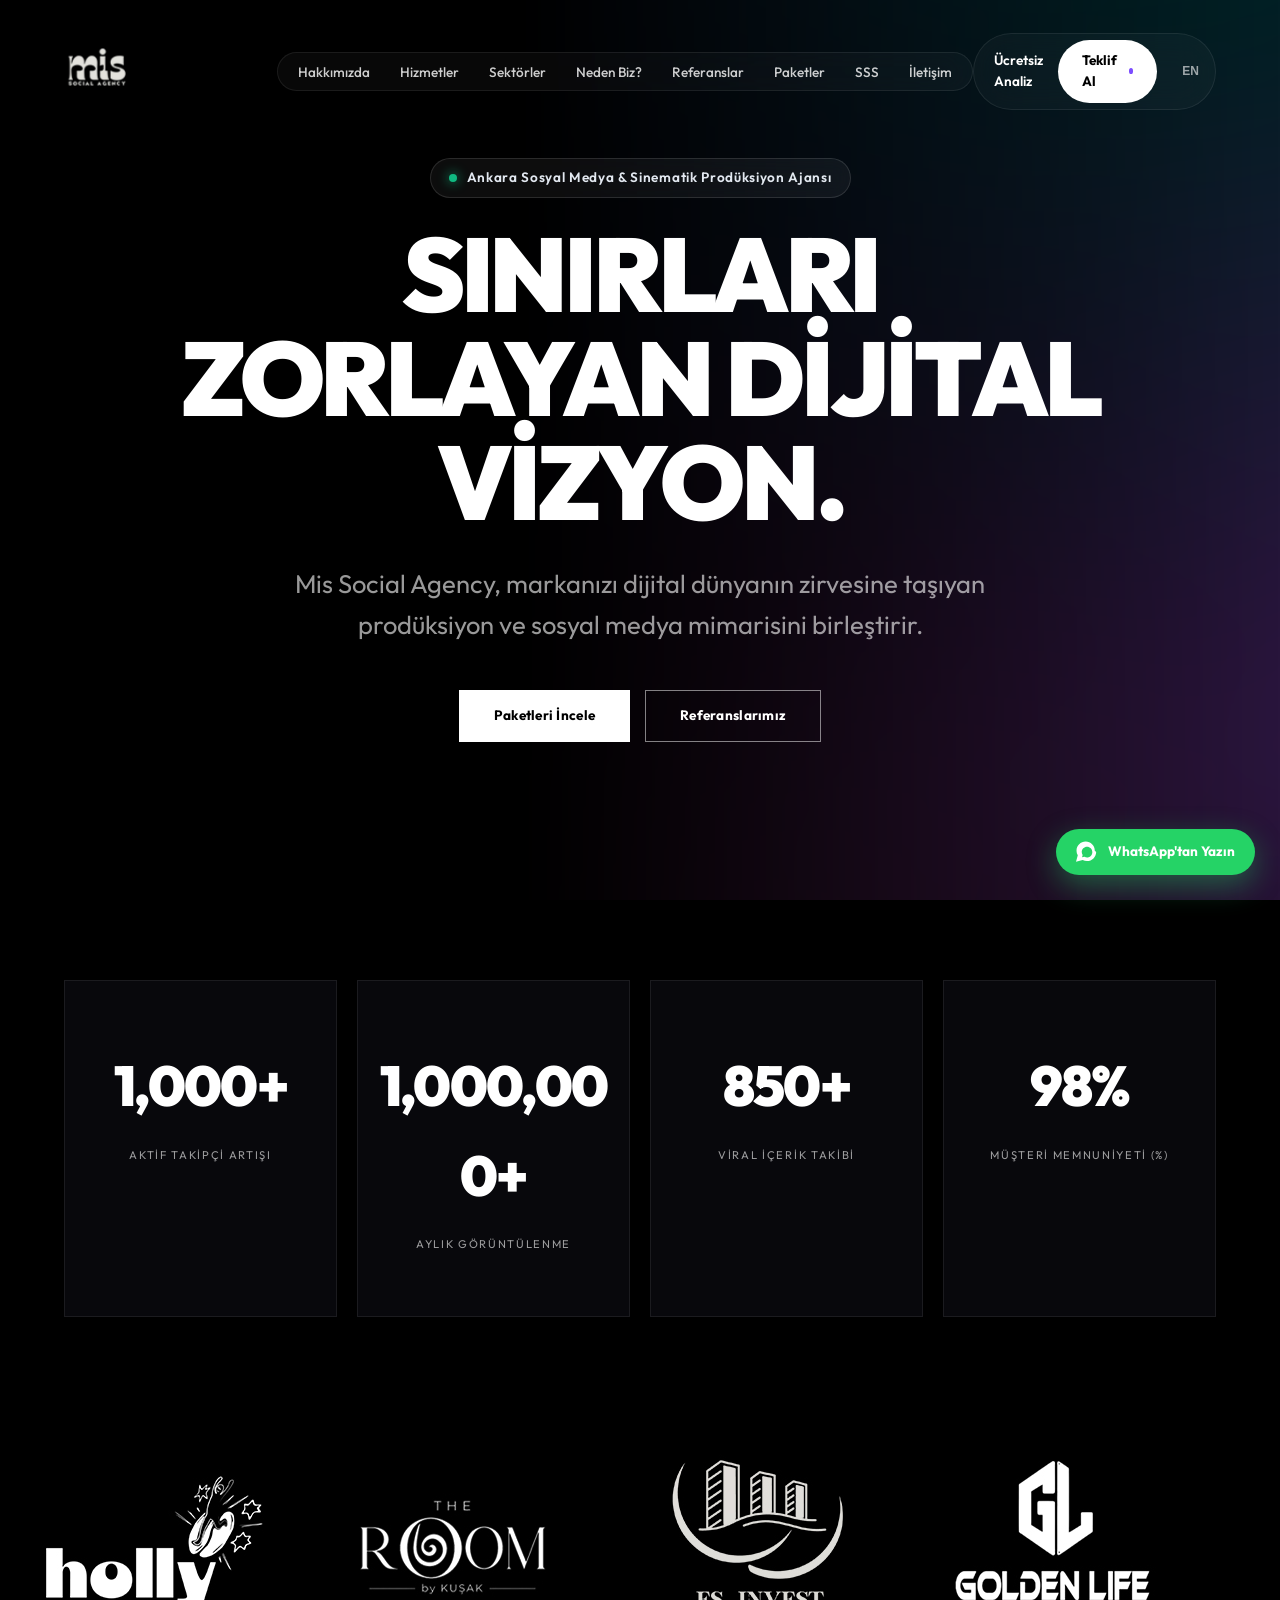
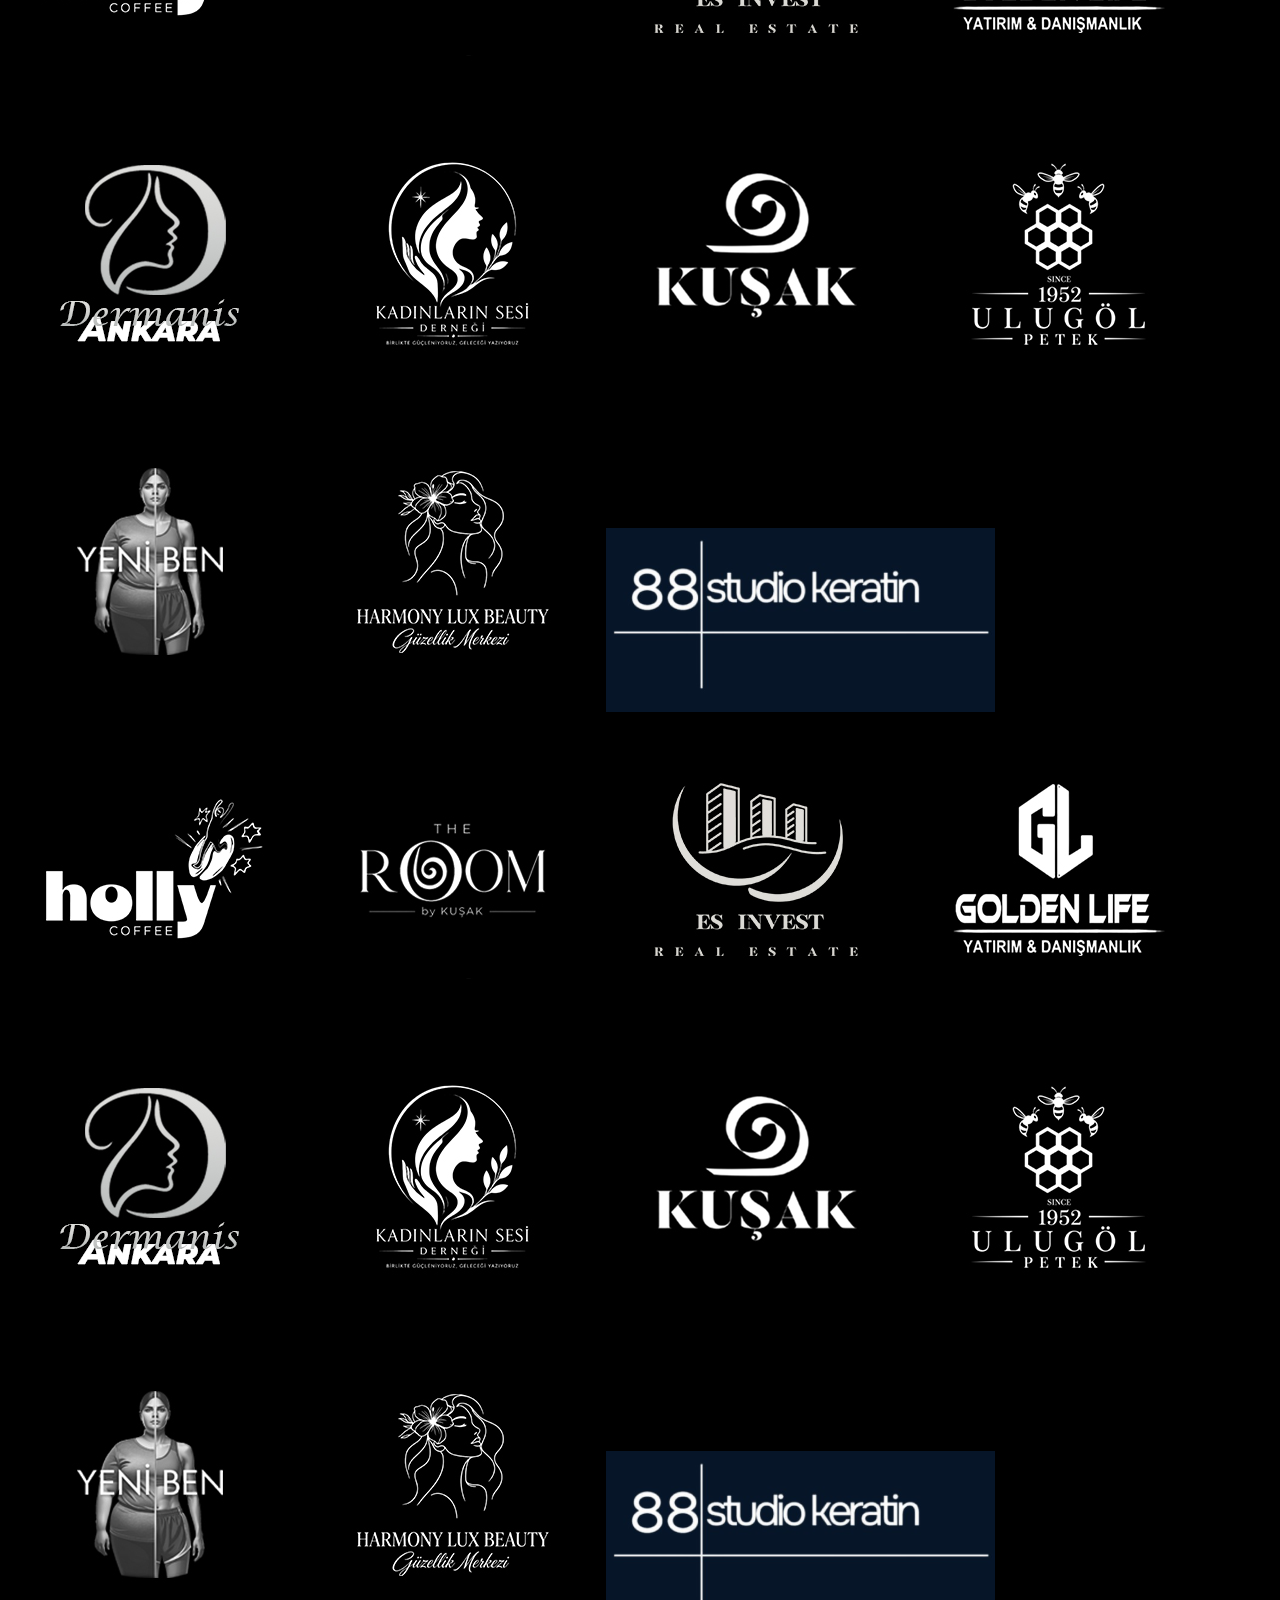
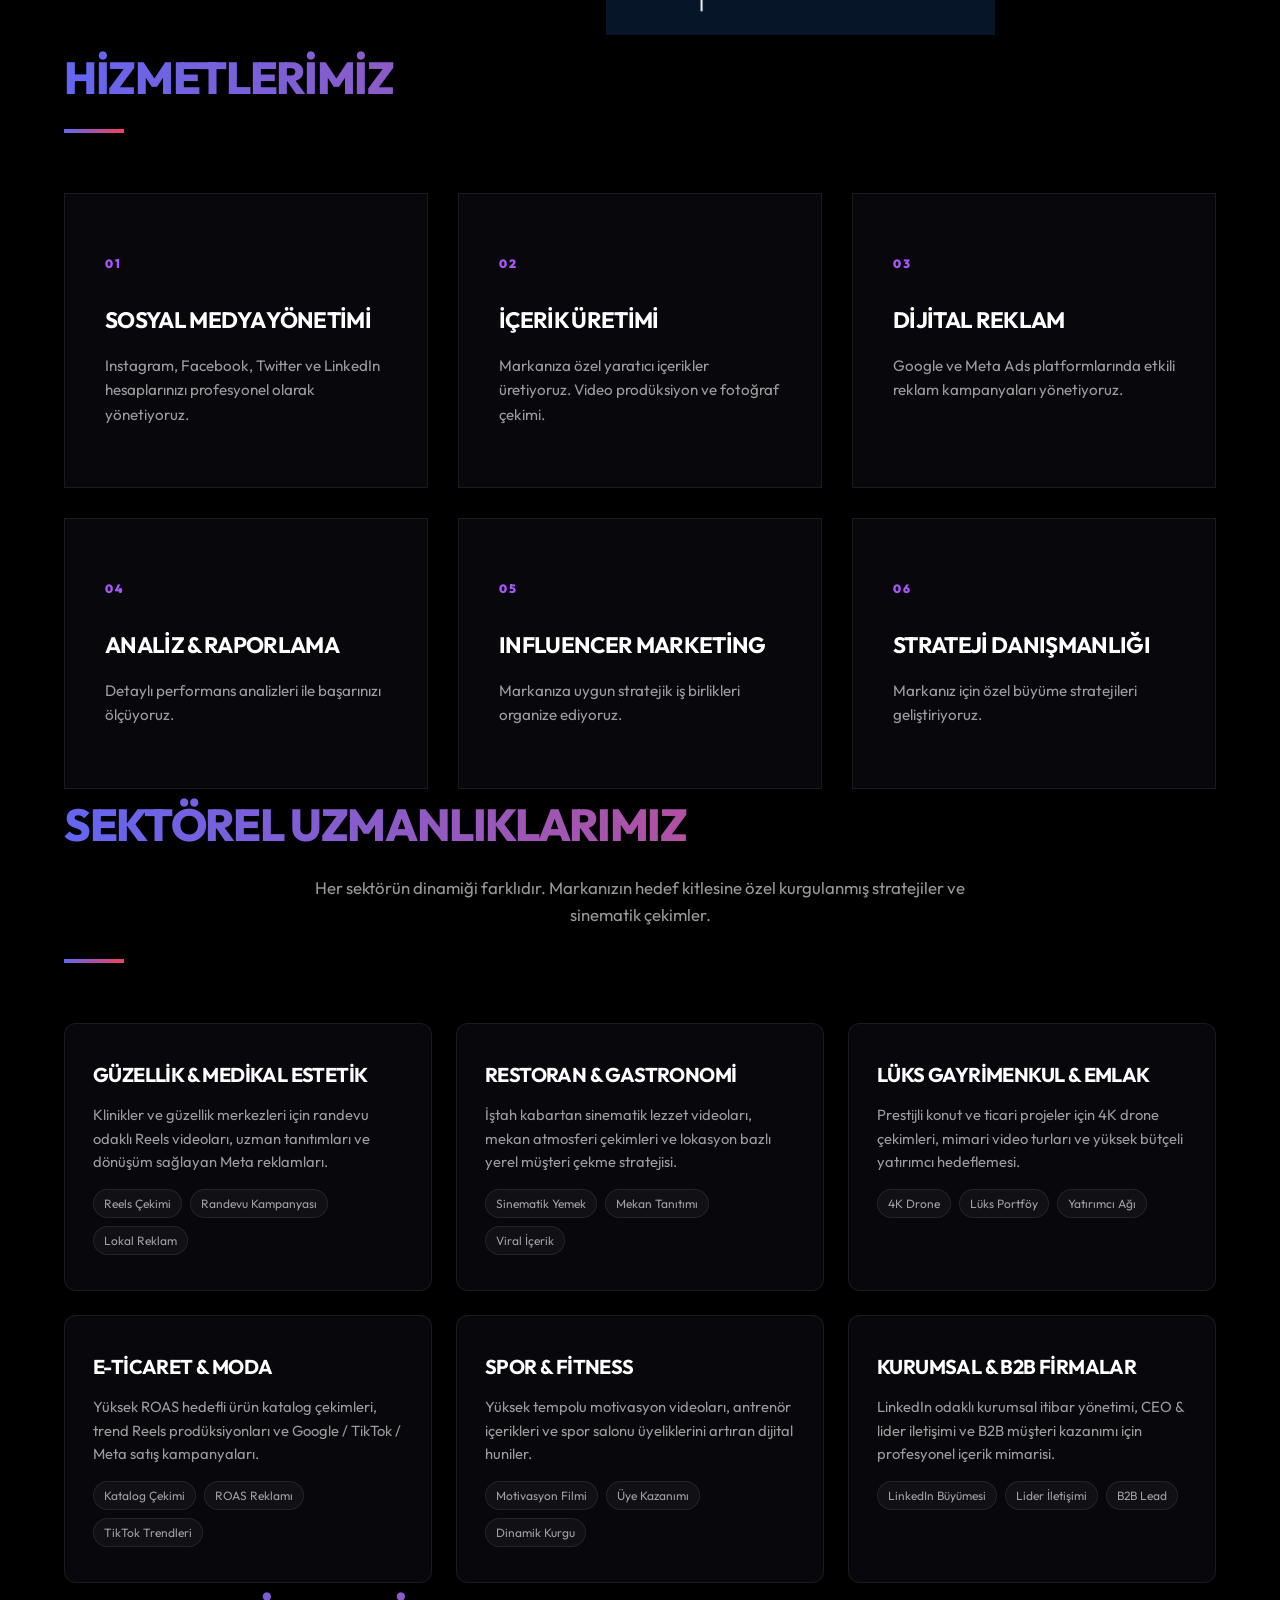
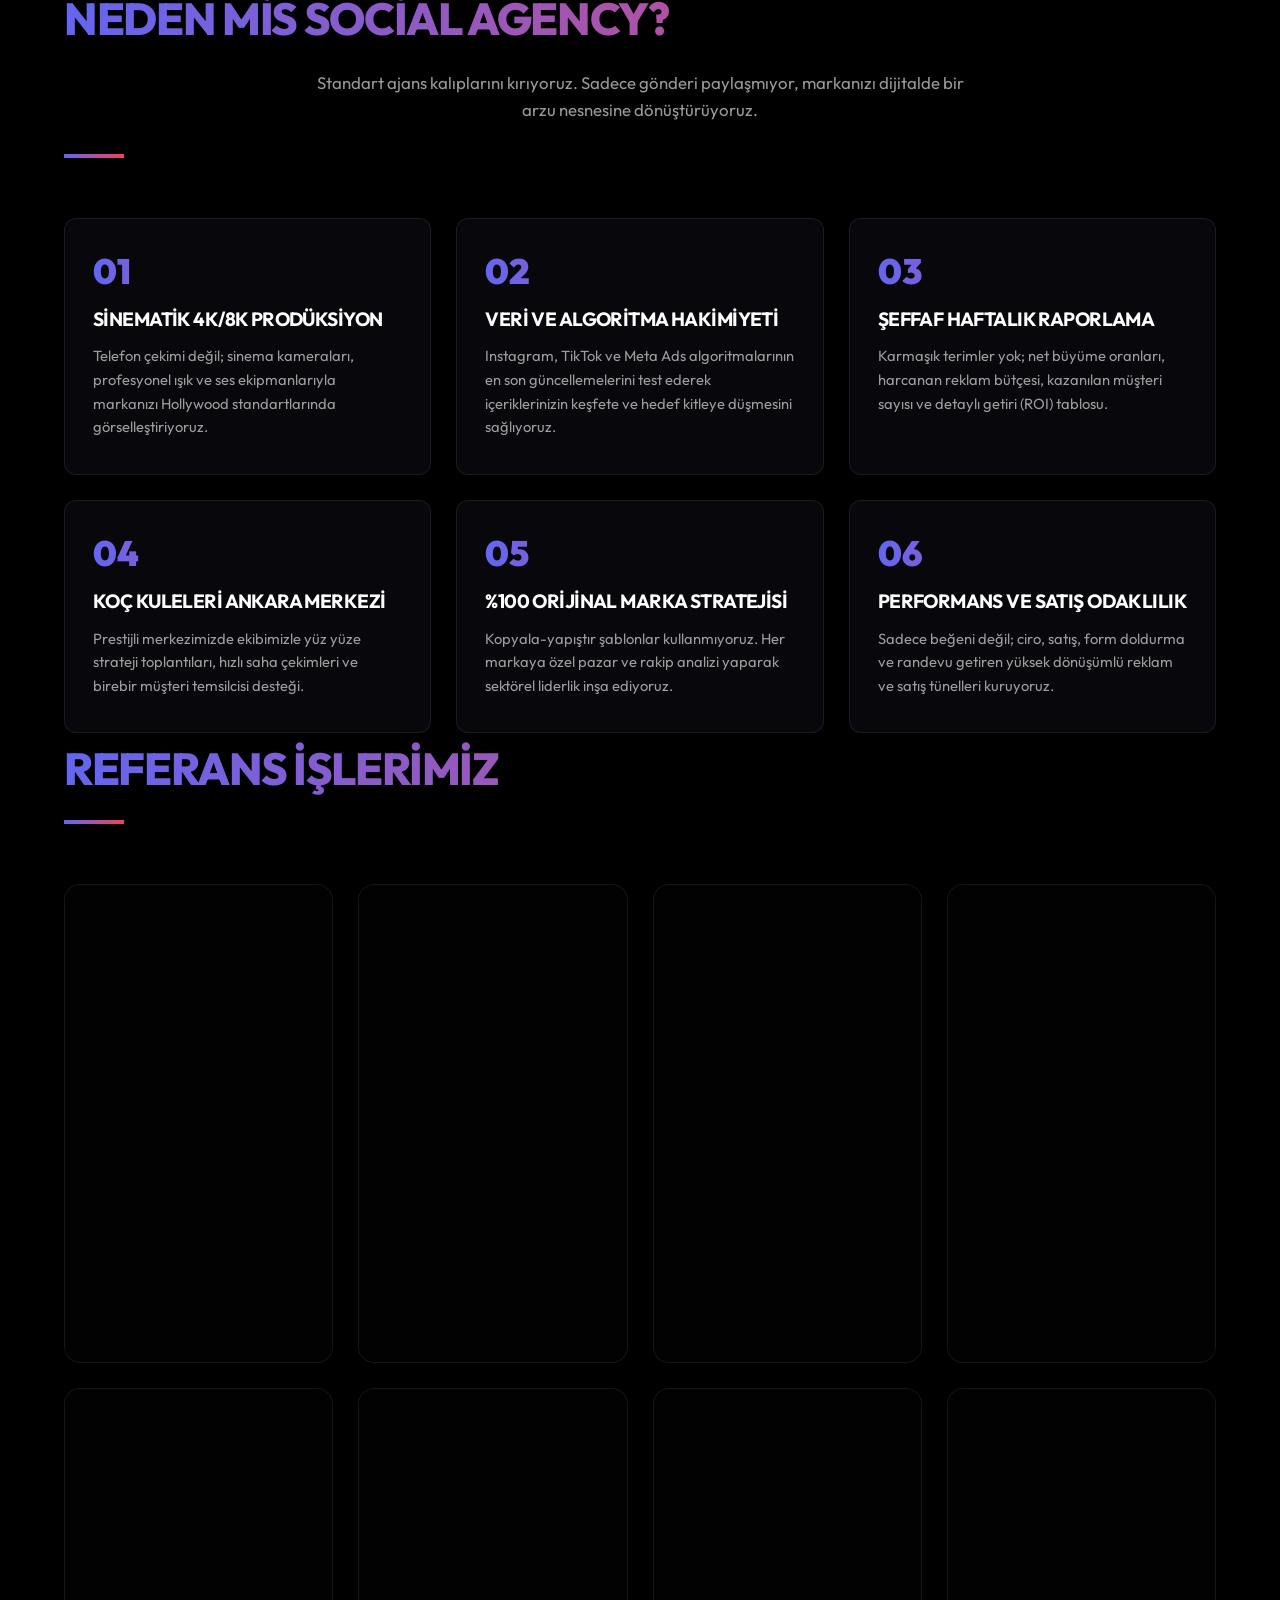
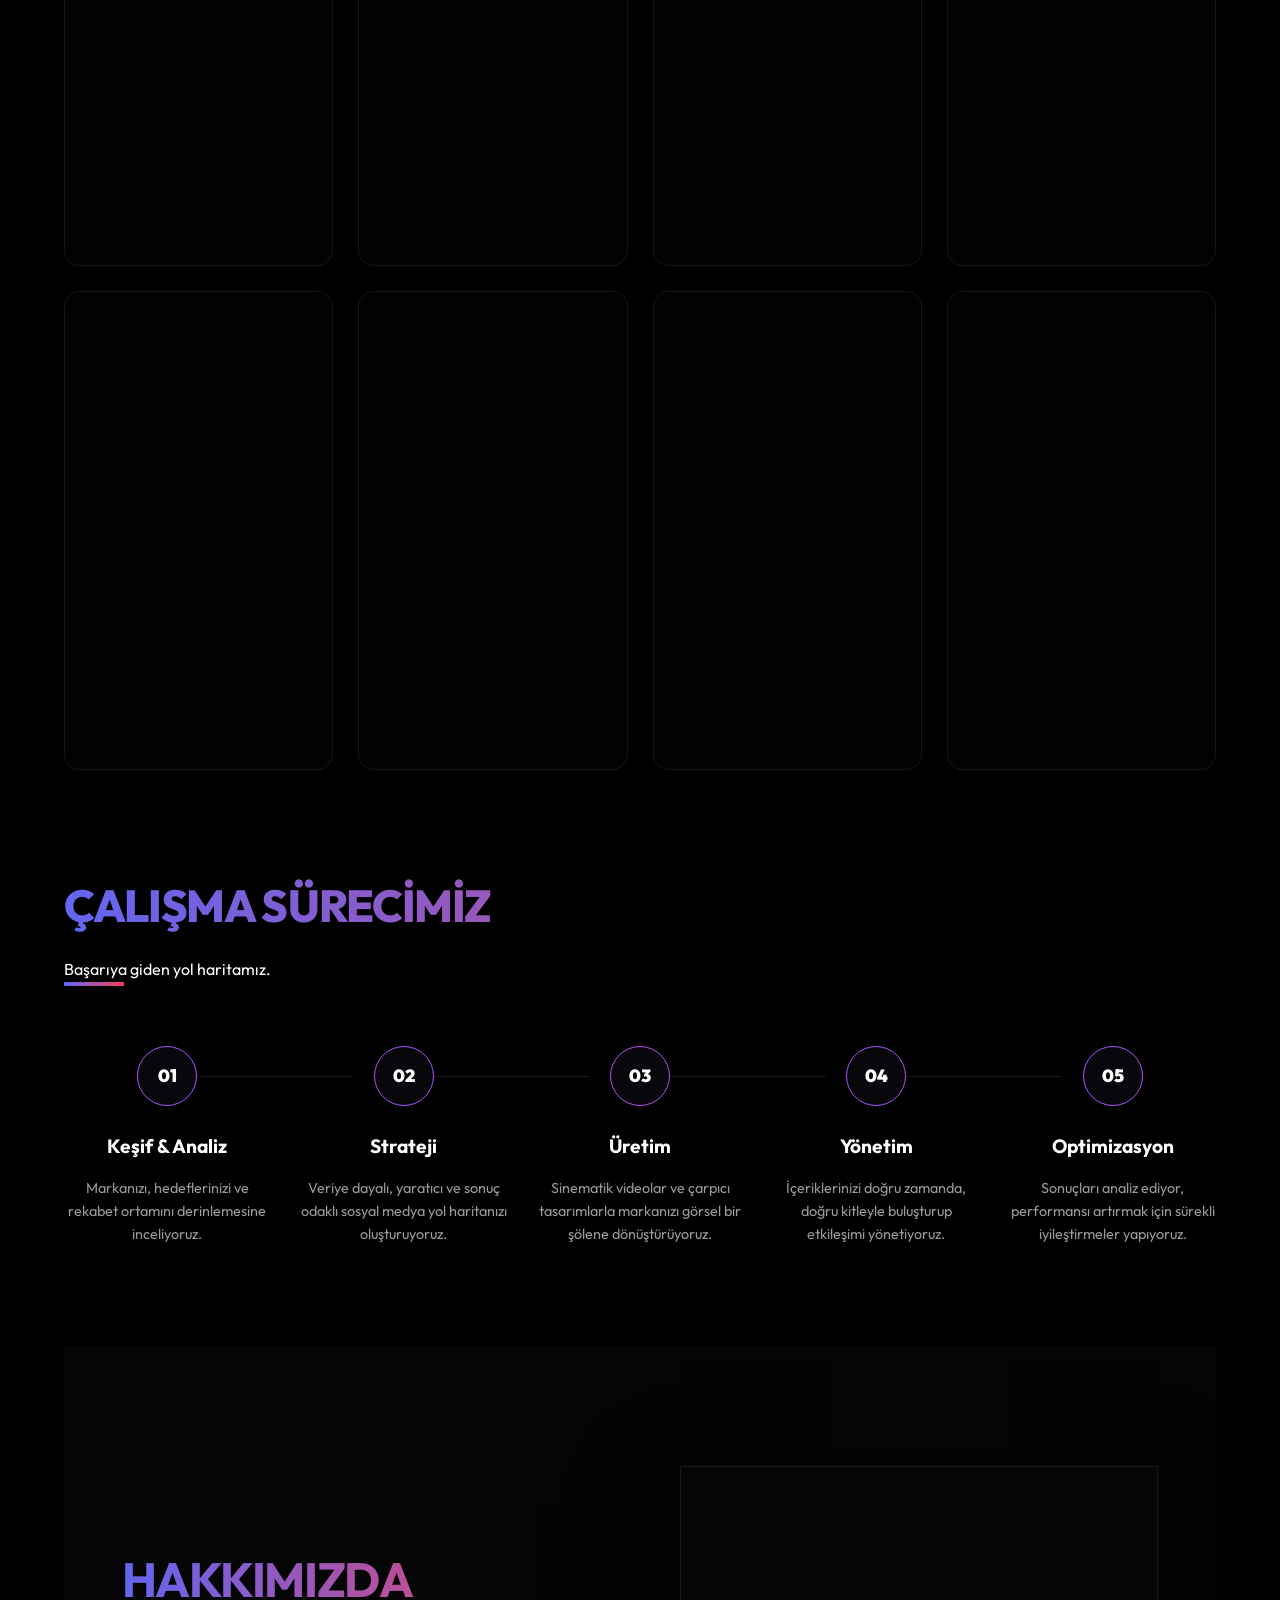
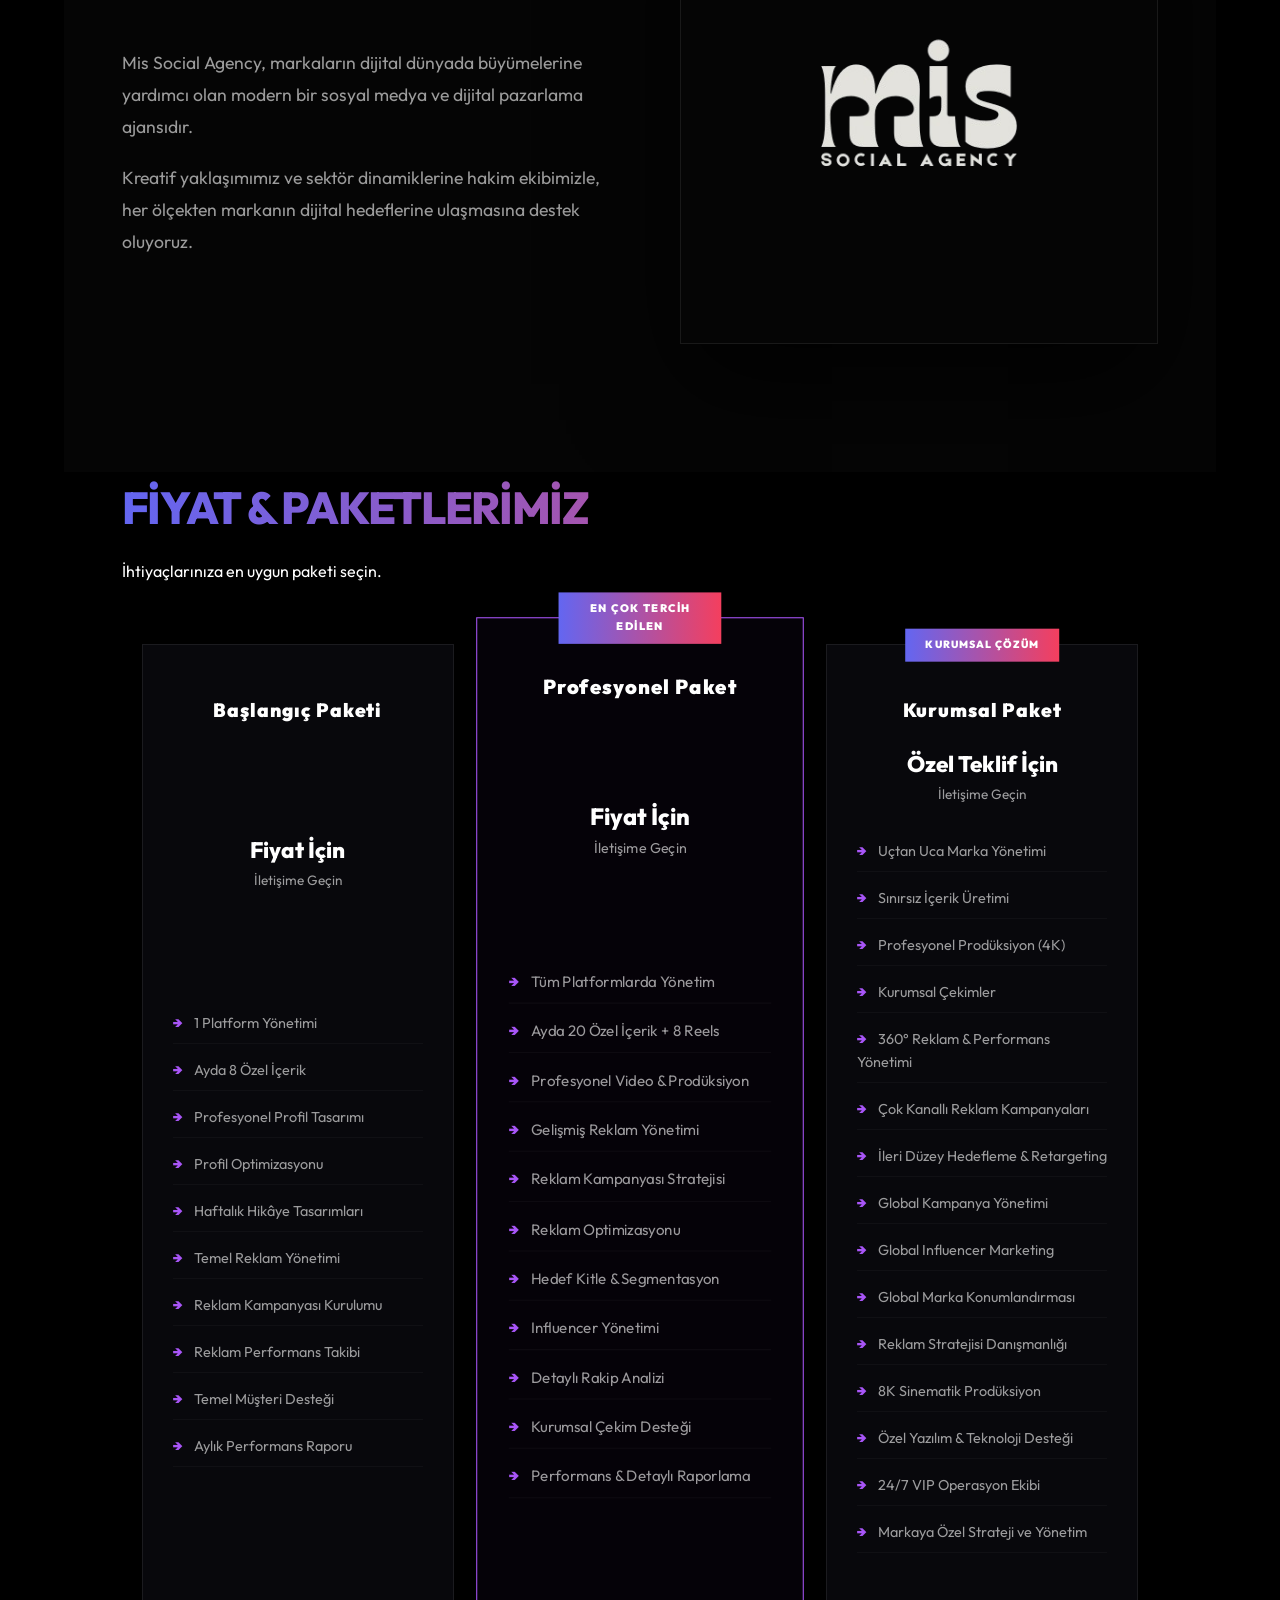
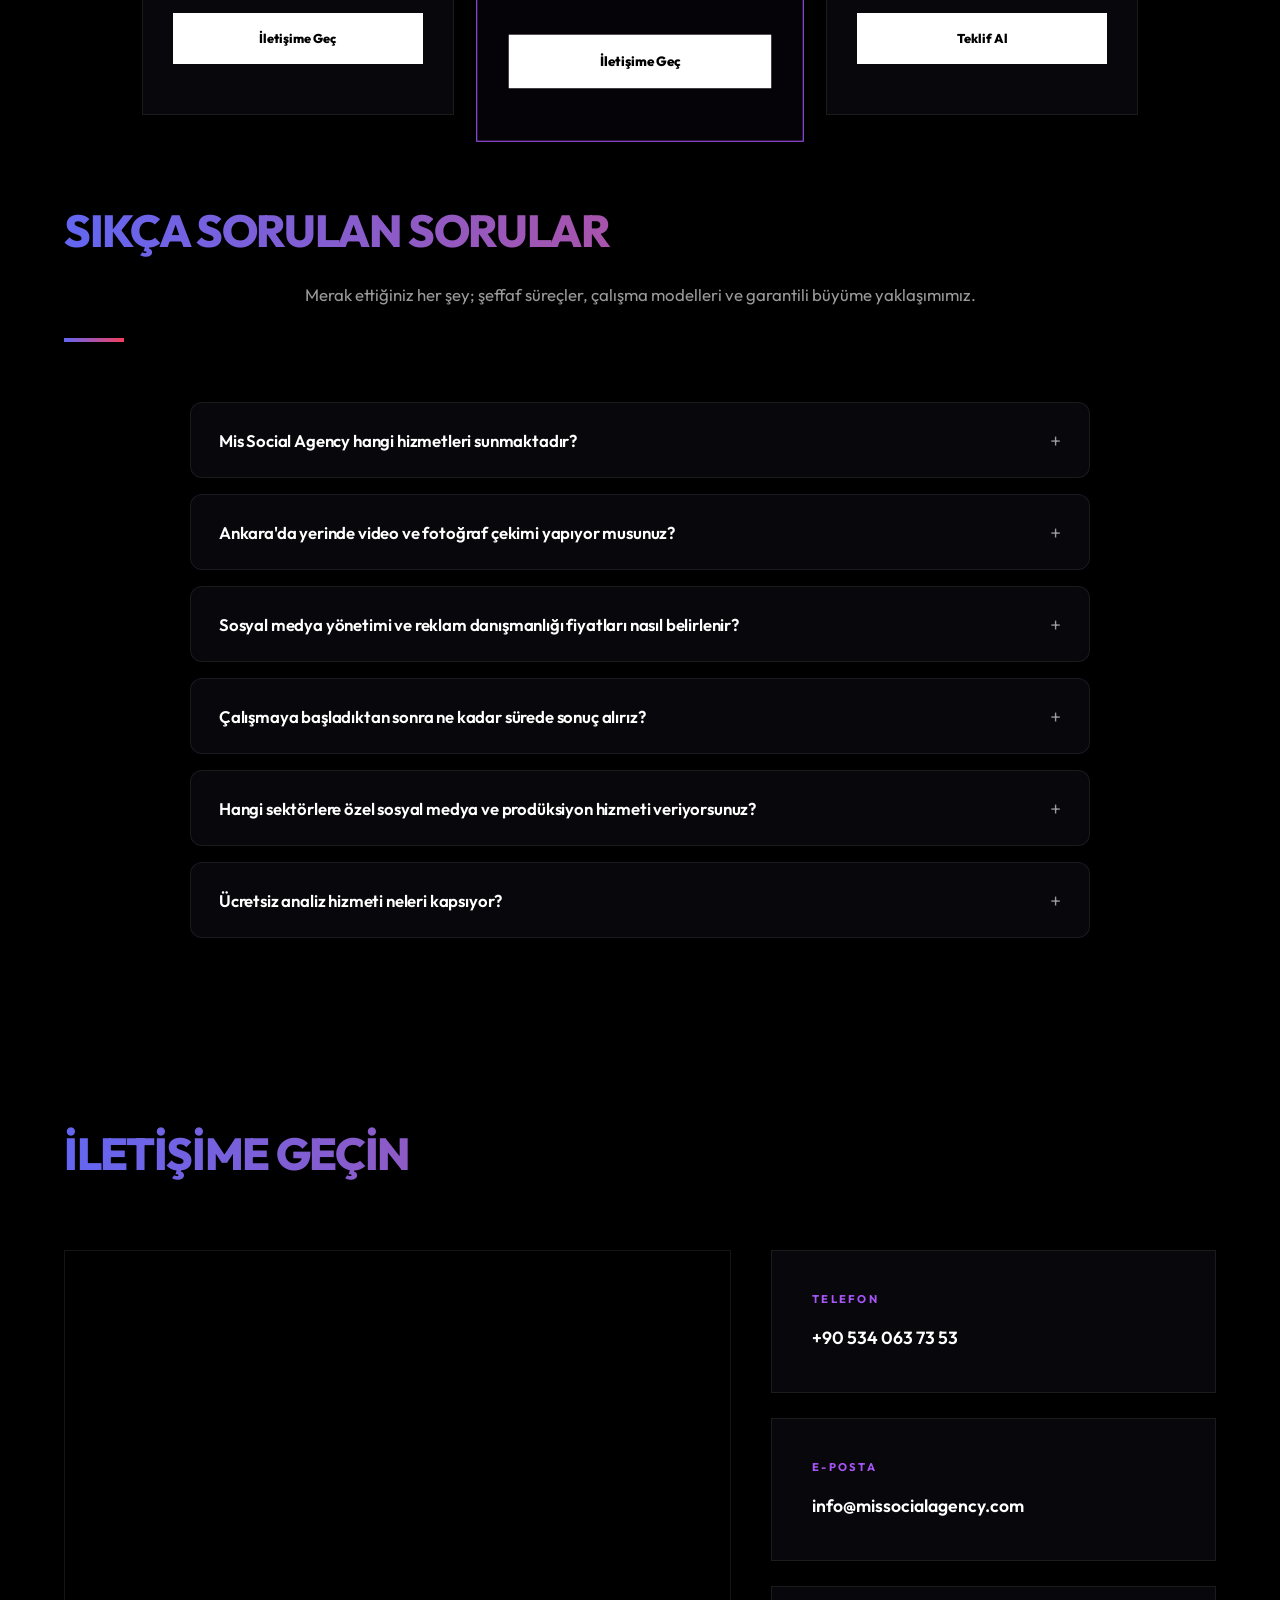
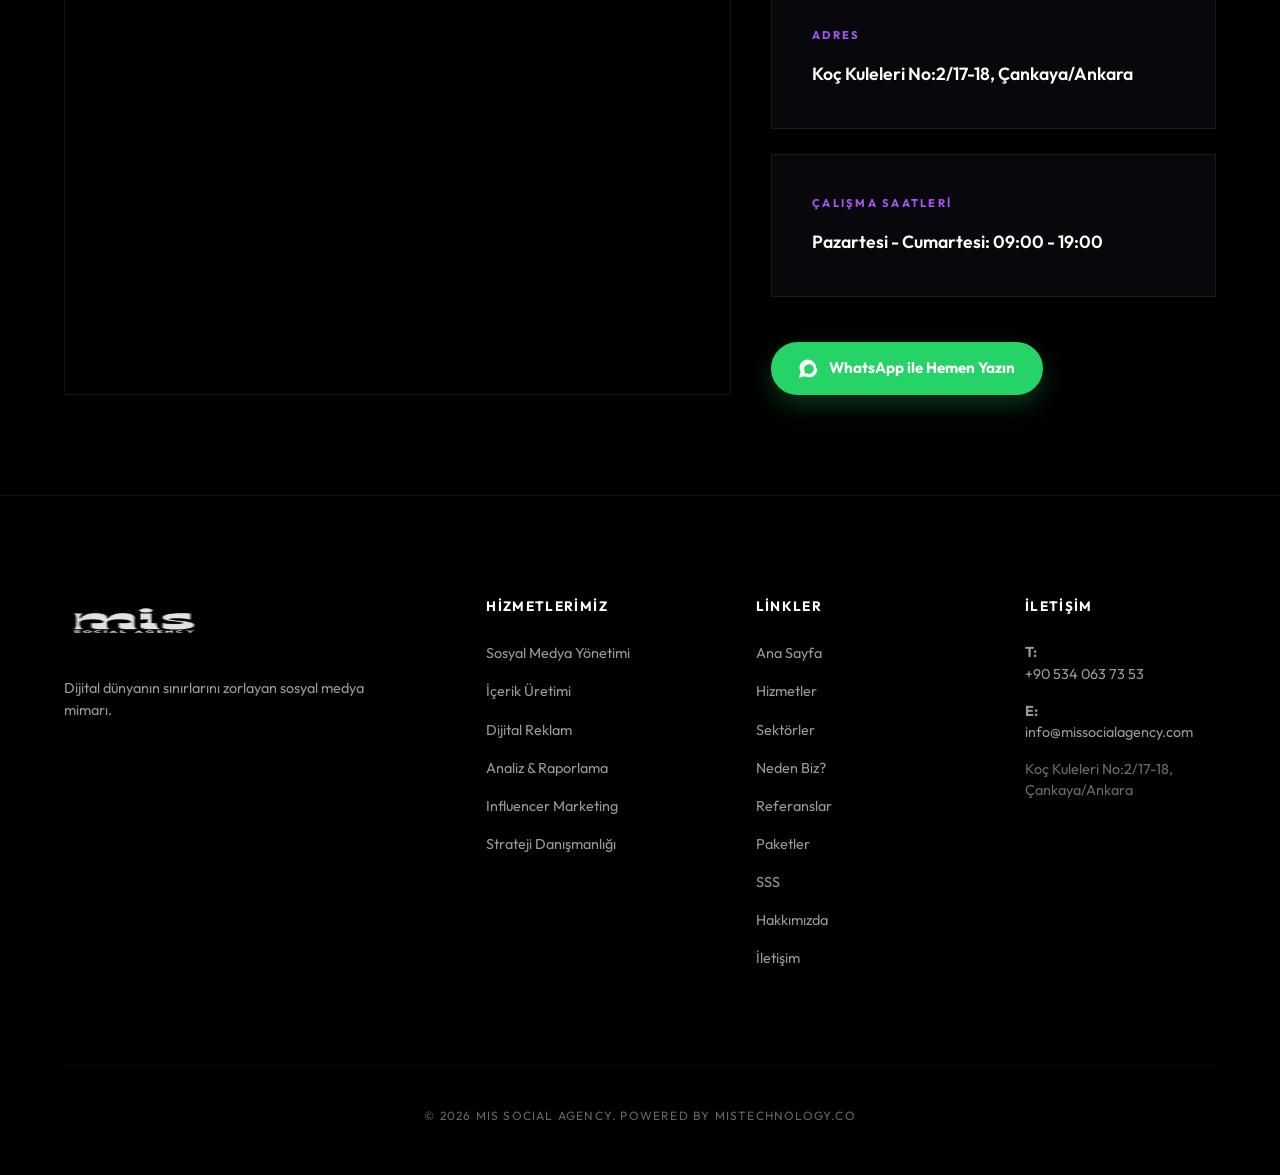
<file: index.html>
<!DOCTYPE html>
<html lang="tr">

<head>
    <meta charset="UTF-8">
    <meta name="viewport" content="width=device-width, initial-scale=1.0">
    
    <!-- Primary SEO Optimization -->
    <title>Mis Social Agency | Ankara Sosyal Medya Ajansı & Dijital Pazarlama</title>
    <meta name="description" content="Mis Social Agency; Ankara ve Türkiye genelinde profesyonel sosyal medya yönetimi, 4K/8K sinematik video prodüksiyonu, Reels çekimi, Meta ve Google Ads reklamları ile markanızı zirveye taşıyan yeni nesil ajanstır. Ücretsiz analiz için iletişime geçin.">
    <meta name="keywords" content="ankara sosyal medya ajansı, sosyal medya ajansı, dijital pazarlama ajansı ankara, video prodüksiyon ankara, reels çekimi, instagram yönetimi, meta reklam ajansı, google ads reklam ajansı, kurumsal tanıtım filmi, çankaya sosyal medya ajansı, missocialagency, mis social agency ankara, sosyal medya yönetimi">
    <meta name="author" content="Mis Social Agency">
    <meta name="robots" content="index, follow, max-image-preview:large, max-snippet:-1, max-video-preview:-1">
    <meta name="google-site-verification" content="google824280c2d4fac5e5">
    <link rel="canonical" href="https://www.missocialagency.com/">
    
    <!-- Alternate Language Hreflang Tags -->
    <link rel="alternate" hreflang="tr" href="https://www.missocialagency.com/">
    <link rel="alternate" hreflang="en" href="https://www.missocialagency.com/">
    <link rel="alternate" hreflang="x-default" href="https://www.missocialagency.com/">

    <!-- Geo & Local SEO Tags (Ankara, Çankaya, Koç Kuleleri) -->
    <meta name="geo.region" content="TR-06">
    <meta name="geo.placename" content="Ankara">
    <meta name="geo.position" content="39.912668;32.803783">
    <meta name="ICBM" content="39.912668, 32.803783">

    <!-- Open Graph (Facebook / LinkedIn / WhatsApp) -->
    <meta property="og:type" content="website">
    <meta property="og:url" content="https://www.missocialagency.com/">
    <meta property="og:site_name" content="Mis Social Agency">
    <meta property="og:title" content="Mis Social Agency | Ankara Sosyal Medya Ajansı & Dijital Pazarlama">
    <meta property="og:description" content="Profesyonel sosyal medya yönetimi, sinematik 4K video prodüksiyonu, Meta Ads ve Google Ads ile markanızı dijital dünyanın zirvesine taşıyın.">
    <meta property="og:image" content="https://www.missocialagency.com/logo.png">
    <meta property="og:image:width" content="1200">
    <meta property="og:image:height" content="630">
    <meta property="og:image:alt" content="Mis Social Agency Logo ve Dijital Pazarlama Ajansı">
    <meta property="og:locale" content="tr_TR">
    <meta property="og:locale:alternate" content="en_US">

    <!-- Twitter Card -->
    <meta name="twitter:card" content="summary_large_image">
    <meta name="twitter:url" content="https://www.missocialagency.com/">
    <meta name="twitter:title" content="Mis Social Agency | Ankara Sosyal Medya Ajansı & Dijital Pazarlama">
    <meta name="twitter:description" content="Profesyonel sosyal medya yönetimi, sinematik 4K video prodüksiyonu ve performans odaklı dijital reklam çözümleri.">
    <meta name="twitter:image" content="https://www.missocialagency.com/logo.png">
    <meta name="twitter:image:alt" content="Mis Social Agency">

    <!-- JSON-LD Comprehensive Schema Graph (LocalBusiness, MarketingAgency, FAQPage, WebSite) -->
    <script type="application/ld+json">
    {
      "@context": "https://schema.org",
      "@graph": [
        {
          "@type": ["MarketingAgency", "LocalBusiness", "ProfessionalService"],
          "@id": "https://www.missocialagency.com/#agency",
          "name": "Mis Social Agency",
          "alternateName": ["Mis Sosyal Medya Ajansı", "Mis Dijital Ajans", "Mis Agency"],
          "url": "https://www.missocialagency.com/",
          "logo": "https://www.missocialagency.com/logo.png",
          "image": "https://www.missocialagency.com/logo.png",
          "description": "Mis Social Agency, Ankara Koç Kuleleri merkezli; profesyonel sosyal medya yönetimi, 4K/8K sinematik video prodüksiyonu, Meta Ads ve Google Ads reklam yönetimi sunan yeni nesil dijital ajanstır.",
          "telephone": "+905340637353",
          "email": "info@missocialagency.com",
          "priceRange": "₺₺",
          "address": {
            "@type": "PostalAddress",
            "streetAddress": "Koç Kuleleri No:2/17-18",
            "addressLocality": "Çankaya",
            "addressRegion": "Ankara",
            "postalCode": "06530",
            "addressCountry": "TR"
          },
          "geo": {
            "@type": "GeoCoordinates",
            "latitude": 39.912668,
            "longitude": 32.803783
          },
          "hasMap": "https://maps.google.com/?cid=1211110023608147286",
          "openingHoursSpecification": [
            {
              "@type": "OpeningHoursSpecification",
              "dayOfWeek": ["Monday", "Tuesday", "Wednesday", "Thursday", "Friday", "Saturday"],
              "opens": "09:00",
              "closes": "19:00"
            }
          ],
          "sameAs": [
            "https://www.instagram.com/missocialagency/"
          ],
          "areaServed": [
            {
              "@type": "City",
              "name": "Ankara"
            },
            {
              "@type": "City",
              "name": "İstanbul"
            },
            {
              "@type": "City",
              "name": "İzmir"
            },
            {
              "@type": "Country",
              "name": "Türkiye"
            }
          ],
          "aggregateRating": {
            "@type": "AggregateRating",
            "ratingValue": "4.9",
            "reviewCount": "48",
            "bestRating": "5",
            "worstRating": "1"
          },
          "hasOfferCatalog": {
            "@type": "OfferCatalog",
            "name": "Sosyal Medya ve Dijital Pazarlama Hizmetleri",
            "itemListElement": [
              {
                "@type": "Offer",
                "itemOffered": {
                  "@type": "Service",
                  "name": "Sosyal Medya Yönetimi",
                  "description": "Instagram, TikTok, LinkedIn hesap yönetimi, düzenli içerik üretimi, profil optimizasyonu ve etkileşim artırma stratejileri."
                }
              },
              {
                "@type": "Offer",
                "itemOffered": {
                  "@type": "Service",
                  "name": "Sinematik Video Prodüksiyon & Reels Çekimi",
                  "description": "4K/8K kamera ekipmanları, stüdyo ve mekan çekimleri, dinamik kurgu ve viral Reels/TikTok video üretimi."
                }
              },
              {
                "@type": "Offer",
                "itemOffered": {
                  "@type": "Service",
                  "name": "Meta ve Google Ads Performans Reklamcılığı",
                  "description": "ROAS odaklı Meta (Instagram & Facebook) ve Google Ads arama ağı ile dönüşüm kampanyaları."
                }
              },
              {
                "@type": "Offer",
                "itemOffered": {
                  "@type": "Service",
                  "name": "Influencer Marketing & Marka İş Birlikleri",
                  "description": "Hedef kitleye özel nano, mikro ve makro influencer eşleştirmeleri ve kampanya yönetimi."
                }
              },
              {
                "@type": "Offer",
                "itemOffered": {
                  "@type": "Service",
                  "name": "Kurumsal Kimlik & Kreatif Marka Mimarisi",
                  "description": "Logo, kurumsal renk paleti, tipografi, sosyal medya ızgara şablonları ve marka konumlandırma."
                }
              }
            ]
          }
        },
        {
          "@type": "WebSite",
          "@id": "https://www.missocialagency.com/#website",
          "url": "https://www.missocialagency.com/",
          "name": "Mis Social Agency",
          "description": "Ankara Sosyal Medya Ajansı & Dijital Pazarlama",
          "publisher": {
            "@id": "https://www.missocialagency.com/#agency"
          },
          "inLanguage": ["tr-TR", "en-US"]
        },
        {
          "@type": "FAQPage",
          "@id": "https://www.missocialagency.com/#faq",
          "mainEntity": [
            {
              "@type": "Question",
              "name": "Mis Social Agency hangi hizmetleri sunmaktadır?",
              "acceptedAnswer": {
                "@type": "Answer",
                "text": "Mis Social Agency; profesyonel sosyal medya yönetimi (Instagram, TikTok, LinkedIn, YouTube), 4K ve 8K sinematik video prodüksiyonu, Reels/TikTok çekimleri, Meta Ads (Facebook & Instagram) ve Google Ads reklam yönetimi, influencer marketing, kurumsal kimlik tasarımı ve veri odaklı dijital büyüme danışmanlığı sunmaktadır."
              }
            },
            {
              "@type": "Question",
              "name": "Ankara'da yerinde video ve fotoğraf çekimi yapıyor musunuz?",
              "acceptedAnswer": {
                "@type": "Answer",
                "text": "Evet. Ankara Koç Kuleleri merkezli ekibimiz, kendi profesyonel sinema kameraları, ışık sistemleri ve ses ekipmanlarıyla markanızın lokasyonunda veya anlaşmalı stüdyolarda düzenli çekimler gerçekleştirir."
              }
            },
            {
              "@type": "Question",
              "name": "Sosyal medya yönetimi ve reklam danışmanlığı fiyatları nasıl belirlenir?",
              "acceptedAnswer": {
                "@type": "Answer",
                "text": "Fiyatlandırmalar; markanızın ihtiyaç duyduğu platform sayısı, aylık video çekim ve içerik adedi, prodüksiyon kapsamı ve reklam yönetim bütçesine göre şeffaf paketler (Başlangıç, Profesyonel ve Kurumsal) halinde belirlenir."
              }
            },
            {
              "@type": "Question",
              "name": "Çalışmaya başladıktan sonra ne kadar sürede sonuç alırız?",
              "acceptedAnswer": {
                "@type": "Answer",
                "text": "İlk ay içerisinde profil optimizasyonu, yeni görsel kimlik lansmanı ve ilk viral video serileri yayına girer. Organik etkileşim ilk haftalardan itibaren gözlemlenirken, Meta ve Google reklamlarında optimize edilmiş dönüşüm ve müşteri kazanımı 15-30 gün içinde istikrarlı hale gelir."
              }
            },
            {
              "@type": "Question",
              "name": "Hangi sektörlere özel sosyal medya ve prodüksiyon hizmeti veriyorsunuz?",
              "acceptedAnswer": {
                "@type": "Answer",
                "text": "Güzellik merkezleri ve klinikler, restoran ve gastronomi markaları, lüks gayrimenkul ve konut projeleri, e-ticaret ve moda markaları, spor salonları ile kurumsal B2B firmalar başta olmak üzere birçok sektöre özel niş stratejiler geliştiriyoruz."
              }
            },
            {
              "@type": "Question",
              "name": "Ücretsiz analiz hizmeti neleri kapsıyor?",
              "acceptedAnswer": {
                "@type": "Answer",
                "text": "Mevcut sosyal medya hesaplarınızın tasarımı, etkileşim oranları, hedef kitle uyumu, rakiplerinizle karşılaştırması ve reklam potansiyelinizin detaylı uzman incelemesini içerir. Tamamen ücretsiz ve taahhütsüzdür."
              }
            }
          ]
        }
      ]
    }
    </script>

    <!-- Google Ads / Analytics Tag (Placeholder) -->
    <script async src="https://www.googletagmanager.com/gtag/js?id=AW-XXXXXXX"></script>
    <script>
      window.dataLayer = window.dataLayer || [];
      function gtag(){dataLayer.push(arguments);}
      gtag('js', new Date());
      gtag('config', 'AW-XXXXXXX');
      gtag('config', 'G-XXXXXXX');
    </script>

    <!-- Google Fonts Preconnect & Stylesheet -->
    <link rel="preconnect" href="https://fonts.googleapis.com">
    <link rel="preconnect" href="https://fonts.gstatic.com" crossorigin>
    <link href="https://fonts.googleapis.com/css2?family=Outfit:wght@300;400;500;600;700;800;900&display=swap" rel="stylesheet">
    
    <!-- Favicon & PWA Manifest -->
    <link rel="icon" type="image/png" href="logo.png">
    <link rel="apple-touch-icon" href="logo.png">
    <link rel="manifest" href="site.webmanifest">
    <meta name="theme-color" content="#000000">
    <meta name="apple-mobile-web-app-capable" content="yes">
    <meta name="apple-mobile-web-app-status-bar-style" content="black-translucent">
    <link rel="stylesheet" href="style.css">
</head>

<body>

    <!-- Lightbox Modal -->
    <div id="videoLightbox" class="lightbox" aria-hidden="true" role="dialog">
        <span class="close-lightbox" aria-label="Kapat">&times;</span>
        <div class="lightbox-content">
            <video id="lightboxVideo" controls autoplay muted></video>
        </div>
    </div>

    <!-- Main Navigation Header -->
    <header id="main-header">
        <div class="container nav-premium">
            <div class="logo">
                <a href="#home" aria-label="Mis Social Agency Ana Sayfa">
                    <img src="logo.png" alt="Mis Social Agency Logo" id="header-logo" width="120" height="40">
                </a>
            </div>

            <nav aria-label="Ana Menü">
                <ul class="nav-links">
                    <li><a href="#about" data-i18n="nav_about">Hakkımızda</a></li>
                    <li><a href="#services" data-i18n="nav_services">Hizmetlerimiz</a></li>
                    <li><a href="#sectors" data-i18n="nav_sectors">Sektörler</a></li>
                    <li><a href="#why-us" data-i18n="nav_why_us">Neden Biz?</a></li>
                    <li><a href="#work" data-i18n="nav_references">Referanslar</a></li>
                    <li><a href="#pricing" data-i18n="nav_pricing">Paketler</a></li>
                    <li><a href="#faq" data-i18n="nav_faq">SSS</a></li>
                    <li><a href="#contact" data-i18n="nav_contact">İletişim</a></li>
                </ul>
            </nav>

            <div class="nav-ctas-capsule">
                <a href="#contact" class="nav-cta-text" data-i18n="nav_free_audit">Ücretsiz Analiz</a>
                <a href="#contact" class="nav-cta-pill">
                    <span data-i18n="btn_request">Teklif Al</span>
                    <span class="dot"></span>
                </a>
                <button id="lang-switch" class="lang-btn" aria-label="Dili Değiştir">EN</button>
            </div>

            <div class="menu-toggle" id="mobile-menu" aria-label="Mobil Menüyü Aç/Kapat">
                <span class="bar"></span>
                <span class="bar"></span>
                <span class="bar"></span>
            </div>
        </div>
    </header>

    <main>
        <!-- Hero Section -->
        <section class="hero visible" id="home">
            <div class="hero-overlay"></div>
            <div class="container hero-content">
                <div class="hero-badge">
                    <span class="badge-dot"></span>
                    <span data-i18n="hero_badge_text">Ankara Sosyal Medya & Sinematik Prodüksiyon Ajansı</span>
                </div>
                <h1 class="reveal-text" data-i18n="hero_title">SINIRLARI <br>ZORLAYAN DİJİTAL <br>VİZYON.</h1>
                <p class="reveal-text" data-i18n="hero_subtitle">Mis Social Agency, markanızı dijital dünyanın zirvesine taşıyan prodüksiyon ve sosyal medya mimarisini birleştirir.</p>
                <div class="hero-btns reveal-text">
                    <a href="#pricing" class="btn" data-i18n="hero_btn_pricing">Paketleri İncele</a>
                    <a href="#work" class="btn outline" data-i18n="hero_btn_work">Referanslarımız</a>
                </div>
            </div>
        </section>

        <!-- Stats Section -->
        <section class="stats-section container" aria-label="Başarı İstatistiklerimiz">
            <div class="stats-grid">
                <div class="stat-item">
                    <h2 class="counter" data-target="1000">0</h2>
                    <span data-i18n="stats_followers">AKTİF TAKİPÇİ ARTIŞI</span>
                </div>
                <div class="stat-item">
                    <h2 class="counter" data-target="1000000">0</h2>
                    <span data-i18n="stats_views">AYLIK GÖRÜNTÜLENME</span>
                </div>
                <div class="stat-item">
                    <h2 class="counter" data-target="850">0</h2>
                    <span data-i18n="stats_viral">VİRAL İÇERİK TAKİBİ</span>
                </div>
                <div class="stat-item">
                    <h2 class="counter" data-target="98">0</h2>
                    <span data-i18n="stats_satisfaction">MÜŞTERİ MEMNUNİYETİ (%)</span>
                </div>
            </div>
        </section>

        <!-- Brands Marquee Section -->
        <section class="brands-marquee-section" aria-label="Birlikte Çalıştığımız Markalar">
            <div class="marquee-content">
                <div class="marquee-track">
                    <img src="ref-1.jpg" alt="Mis Social Agency Marka Referansı 1" loading="lazy">
                    <img src="ref-2.jpg" alt="Mis Social Agency Marka Referansı 2" loading="lazy">
                    <img src="ref-3.jpg" alt="Mis Social Agency Marka Referansı 3" loading="lazy">
                    <img src="ref-4.jpg" alt="Mis Social Agency Marka Referansı 4" loading="lazy">
                    <img src="ref-5.jpg" alt="Mis Social Agency Marka Referansı 5" loading="lazy">
                    <img src="ref-6.jpg" alt="Mis Social Agency Marka Referansı 6" loading="lazy">
                    <img src="ref-7.jpg" alt="Mis Social Agency Marka Referansı 7" loading="lazy">
                    <img src="ref-8.jpg" alt="Mis Social Agency Marka Referansı 8" loading="lazy">
                    <img src="ref-9.jpg" alt="Mis Social Agency Marka Referansı 9" loading="lazy">
                    <img src="ref-10.jpg" alt="Mis Social Agency Marka Referansı 10" loading="lazy">
                    <img src="ref-11.png" alt="Mis Social Agency Marka Referansı 11" loading="lazy">
                    <!-- Repeat for infinite loop -->
                    <img src="ref-1.jpg" alt="Mis Social Agency Marka Referansı 1" loading="lazy">
                    <img src="ref-2.jpg" alt="Mis Social Agency Marka Referansı 2" loading="lazy">
                    <img src="ref-3.jpg" alt="Mis Social Agency Marka Referansı 3" loading="lazy">
                    <img src="ref-4.jpg" alt="Mis Social Agency Marka Referansı 4" loading="lazy">
                    <img src="ref-5.jpg" alt="Mis Social Agency Marka Referansı 5" loading="lazy">
                    <img src="ref-6.jpg" alt="Mis Social Agency Marka Referansı 6" loading="lazy">
                    <img src="ref-7.jpg" alt="Mis Social Agency Marka Referansı 7" loading="lazy">
                    <img src="ref-8.jpg" alt="Mis Social Agency Marka Referansı 8" loading="lazy">
                    <img src="ref-9.jpg" alt="Mis Social Agency Marka Referansı 9" loading="lazy">
                    <img src="ref-10.jpg" alt="Mis Social Agency Marka Referansı 10" loading="lazy">
                    <img src="ref-11.png" alt="Mis Social Agency Marka Referansı 11" loading="lazy">
                </div>
            </div>
        </section>

        <!-- Services Section -->
        <section id="services" class="container">
            <div class="section-header">
                <h2 class="gradient-text" data-i18n="services_title">Hizmetlerimiz</h2>
                <div class="line"></div>
            </div>

            <div class="services-advanced-grid">
                <div class="service-advanced-card">
                    <div class="card-num">01</div>
                    <h3 data-i18n="ser_1_title">Sosyal Medya Yönetimi</h3>
                    <p data-i18n="ser_1_desc">Instagram, Facebook, Twitter ve LinkedIn hesaplarınızı profesyonel olarak yönetiyoruz.</p>
                </div>
                <div class="service-advanced-card">
                    <div class="card-num">02</div>
                    <h3 data-i18n="ser_2_title">İçerik Üretimi</h3>
                    <p data-i18n="ser_2_desc">Markanıza özel yaratıcı içerikler üretiyoruz. Video prodüksiyon ve fotoğraf çekimi.</p>
                </div>
                <div class="service-advanced-card">
                    <div class="card-num">03</div>
                    <h3 data-i18n="ser_3_title">Dijital Reklam</h3>
                    <p data-i18n="ser_3_desc">Google ve Meta Ads platformlarında etkili reklam kampanyaları yönetiyoruz.</p>
                </div>
                <div class="service-advanced-card">
                    <div class="card-num">04</div>
                    <h3 data-i18n="ser_4_title">Analiz & Raporlama</h3>
                    <p data-i18n="ser_4_desc">Detaylı performans analizleri ile başarınızı ölçüyoruz.</p>
                </div>
                <div class="service-advanced-card">
                    <div class="card-num">05</div>
                    <h3 data-i18n="ser_5_title">Influencer Marketing</h3>
                    <p data-i18n="ser_5_desc">Markanıza uygun stratejik iş birlikleri organize ediyoruz.</p>
                </div>
                <div class="service-advanced-card">
                    <div class="card-num">06</div>
                    <h3 data-i18n="ser_6_title">Strateji Danışmanlığı</h3>
                    <p data-i18n="ser_6_desc">Markanız için özel büyüme stratejileri geliştiriyoruz.</p>
                </div>
            </div>
        </section>

        <!-- Sectors / Sektörel Uzmanlıklar Section (SEO & GEO Targeted) -->
        <section id="sectors" class="container">
            <div class="section-header center">
                <h2 class="gradient-text" data-i18n="sectors_title">Sektörel Uzmanlıklarımız</h2>
                <p class="section-subtitle" data-i18n="sectors_subtitle">Her sektörün dinamiği farklıdır. Markanızın hedef kitlesine özel kurgulanmış stratejiler ve sinematik çekimler.</p>
                <div class="line"></div>
            </div>

            <div class="sectors-grid">
                <div class="sector-card">
                    <h3 data-i18n="sec_1_title">Güzellik & Medikal Estetik</h3>
                    <p data-i18n="sec_1_desc">Klinikler ve güzellik merkezleri için randevu odaklı Reels videoları, uzman tanıtımları ve dönüşüm sağlayan Meta reklamları.</p>
                    <div class="sector-tags">
                        <span class="sector-tag">Reels Çekimi</span>
                        <span class="sector-tag">Randevu Kampanyası</span>
                        <span class="sector-tag">Lokal Reklam</span>
                    </div>
                </div>

                <div class="sector-card">
                    <h3 data-i18n="sec_2_title">Restoran & Gastronomi</h3>
                    <p data-i18n="sec_2_desc">İştah kabartan sinematik lezzet videoları, mekan atmosferi çekimleri ve lokasyon bazlı yerel müşteri çekme stratejisi.</p>
                    <div class="sector-tags">
                        <span class="sector-tag">Sinematik Yemek</span>
                        <span class="sector-tag">Mekan Tanıtımı</span>
                        <span class="sector-tag">Viral İçerik</span>
                    </div>
                </div>

                <div class="sector-card">
                    <h3 data-i18n="sec_3_title">Lüks Gayrimenkul & Emlak</h3>
                    <p data-i18n="sec_3_desc">Prestijli konut ve ticari projeler için 4K drone çekimleri, mimari video turları ve yüksek bütçeli yatırımcı hedeflemesi.</p>
                    <div class="sector-tags">
                        <span class="sector-tag">4K Drone</span>
                        <span class="sector-tag">Lüks Portföy</span>
                        <span class="sector-tag">Yatırımcı Ağı</span>
                    </div>
                </div>

                <div class="sector-card">
                    <h3 data-i18n="sec_4_title">E-Ticaret & Moda</h3>
                    <p data-i18n="sec_4_desc">Yüksek ROAS hedefli ürün katalog çekimleri, trend Reels prodüksiyonları ve Google / TikTok / Meta satış kampanyaları.</p>
                    <div class="sector-tags">
                        <span class="sector-tag">Katalog Çekimi</span>
                        <span class="sector-tag">ROAS Reklamı</span>
                        <span class="sector-tag">TikTok Trendleri</span>
                    </div>
                </div>

                <div class="sector-card">
                    <h3 data-i18n="sec_5_title">Spor & Fitness</h3>
                    <p data-i18n="sec_5_desc">Yüksek tempolu motivasyon videoları, antrenör içerikleri ve spor salonu üyeliklerini artıran dijital huniler.</p>
                    <div class="sector-tags">
                        <span class="sector-tag">Motivasyon Filmi</span>
                        <span class="sector-tag">Üye Kazanımı</span>
                        <span class="sector-tag">Dinamik Kurgu</span>
                    </div>
                </div>

                <div class="sector-card">
                    <h3 data-i18n="sec_6_title">Kurumsal & B2B Firmalar</h3>
                    <p data-i18n="sec_6_desc">LinkedIn odaklı kurumsal itibar yönetimi, CEO & lider iletişimi ve B2B müşteri kazanımı için profesyonel içerik mimarisi.</p>
                    <div class="sector-tags">
                        <span class="sector-tag">LinkedIn Büyümesi</span>
                        <span class="sector-tag">Lider İletişimi</span>
                        <span class="sector-tag">B2B Lead</span>
                    </div>
                </div>
            </div>
        </section>

        <!-- Why Mis Social Agency Section -->
        <section id="why-us" class="container">
            <div class="section-header center">
                <h2 class="gradient-text" data-i18n="why_title">Neden Mis Social Agency?</h2>
                <p class="section-subtitle" data-i18n="why_subtitle">Standart ajans kalıplarını kırıyoruz. Sadece gönderi paylaşmıyor, markanızı dijitalde bir arzu nesnesine dönüştürüyoruz.</p>
                <div class="line"></div>
            </div>

            <div class="why-us-grid">
                <div class="why-us-card">
                    <div class="why-us-number">01</div>
                    <h3 data-i18n="why_1_title">Sinematik 4K/8K Prodüksiyon</h3>
                    <p data-i18n="why_1_desc">Telefon çekimi değil; sinema kameraları, profesyonel ışık ve ses ekipmanlarıyla markanızı Hollywood standartlarında görselleştiriyoruz.</p>
                </div>
                <div class="why-us-card">
                    <div class="why-us-number">02</div>
                    <h3 data-i18n="why_2_title">Veri ve Algoritma Hakimiyeti</h3>
                    <p data-i18n="why_2_desc">Instagram, TikTok ve Meta Ads algoritmalarının en son güncellemelerini test ederek içeriklerinizin keşfete ve hedef kitleye düşmesini sağlıyoruz.</p>
                </div>
                <div class="why-us-card">
                    <div class="why-us-number">03</div>
                    <h3 data-i18n="why_3_title">Şeffaf Haftalık Raporlama</h3>
                    <p data-i18n="why_3_desc">Karmaşık terimler yok; net büyüme oranları, harcanan reklam bütçesi, kazanılan müşteri sayısı ve detaylı getiri (ROI) tablosu.</p>
                </div>
                <div class="why-us-card">
                    <div class="why-us-number">04</div>
                    <h3 data-i18n="why_4_title">Koç Kuleleri Ankara Merkezi</h3>
                    <p data-i18n="why_4_desc">Prestijli merkezimizde ekibimizle yüz yüze strateji toplantıları, hızlı saha çekimleri ve birebir müşteri temsilcisi desteği.</p>
                </div>
                <div class="why-us-card">
                    <div class="why-us-number">05</div>
                    <h3 data-i18n="why_5_title">%100 Orijinal Marka Stratejisi</h3>
                    <p data-i18n="why_5_desc">Kopyala-yapıştır şablonlar kullanmıyoruz. Her markaya özel pazar ve rakip analizi yaparak sektörel liderlik inşa ediyoruz.</p>
                </div>
                <div class="why-us-card">
                    <div class="why-us-number">06</div>
                    <h3 data-i18n="why_6_title">Performans ve Satış Odaklılık</h3>
                    <p data-i18n="why_6_desc">Sadece beğeni değil; ciro, satış, form doldurma ve randevu getiren yüksek dönüşümlü reklam ve satış tünelleri kuruyoruz.</p>
                </div>
            </div>
        </section>

        <!-- Video Showcase Section -->
        <section id="work" class="container">
            <div class="section-header">
                <h2 class="gradient-text" data-i18n="work_title">Referans İşlerimiz</h2>
                <div class="line"></div>
            </div>

            <div class="video-grid">
                <div class="video-card" data-video="12.mp4">
                    <video src="12.mp4" class="lazy-video" muted loop playsinline preload="metadata"></video>
                    <div class="video-info">
                        <h3 data-i18n="work_16_cat">VİDEO İÇERİK</h3>
                        <p data-i18n="work_16_desc">Görsel Marka Hikayesi</p>
                    </div>
                </div>
                <div class="video-card" data-video="11.mp4">
                    <video src="11.mp4" class="lazy-video" muted loop playsinline preload="metadata"></video>
                    <div class="video-info">
                        <h3 data-i18n="work_15_cat">DİJİTAL REKLAM</h3>
                        <p data-i18n="work_15_desc">Etkili Prodüksiyon Çözümleri</p>
                    </div>
                </div>
                <div class="video-card" data-video="10.mp4">
                    <video src="10.mp4" class="lazy-video" muted loop playsinline preload="metadata"></video>
                    <div class="video-info">
                        <h3 data-i18n="work_14_cat">TANITIM ÇEKİMİ</h3>
                        <p data-i18n="work_14_desc">Kurumsal Video Prodüksiyon</p>
                    </div>
                </div>
                <div class="video-card" data-video="9.mp4">
                    <video src="9.mp4" class="lazy-video" muted loop playsinline preload="metadata"></video>
                    <div class="video-info">
                        <h3 data-i18n="work_13_cat">VİDEO ÇEKİMİ</h3>
                        <p data-i18n="work_13_desc">Profesyonel Video Prodüksiyonu</p>
                    </div>
                </div>
                <div class="video-card" data-video="8.mp4">
                    <video src="8.mp4" class="lazy-video" muted loop playsinline preload="metadata"></video>
                    <div class="video-info">
                        <h3 data-i18n="work_12_cat">PRODÜKSİYON</h3>
                        <p data-i18n="work_12_desc">Kreatif İçerik Üretimi</p>
                    </div>
                </div>
                <div class="video-card" data-video="7.mp4">
                    <video src="7.mp4" class="lazy-video" muted loop playsinline preload="metadata"></video>
                    <div class="video-info">
                        <h3 data-i18n="work_11_cat">DİJİTAL İÇERİK</h3>
                        <p data-i18n="work_11_desc">Marka Tanıtım Filmi</p>
                    </div>
                </div>
                <div class="video-card" data-video="6.mp4">
                    <video src="6.mp4" class="lazy-video" muted loop playsinline preload="metadata"></video>
                    <div class="video-info">
                        <h3 data-i18n="work_10_cat">RESTORAN</h3>
                        <p data-i18n="work_10_desc">Sinematik Lezzet Tanıtımı</p>
                    </div>
                </div>
                <div class="video-card" data-video="5.mp4">
                    <video src="5.mp4" class="lazy-video" muted loop playsinline preload="metadata"></video>
                    <div class="video-info">
                        <h3 data-i18n="work_9_cat">HAVUZ & TATİL</h3>
                        <p data-i18n="work_9_desc">Tanıtım ve Reklam Çekimi</p>
                    </div>
                </div>
                <div class="video-card" data-video="4.mp4">
                    <video src="4.mp4" class="lazy-video" muted loop playsinline preload="metadata"></video>
                    <div class="video-info">
                        <h3 data-i18n="work_8_cat">GÜZELLİK MERKEZİ</h3>
                        <p data-i18n="work_8_desc">Sinematik Marka Hikayesi</p>
                    </div>
                </div>
                <div class="video-card" data-video="3.mp4">
                    <video src="3.mp4" class="lazy-video" muted loop playsinline preload="metadata"></video>
                    <div class="video-info">
                        <h3 data-i18n="work_7_cat">SPOR SALONU</h3>
                        <p data-i18n="work_7_desc">Motivasyon & Reklam Filmi</p>
                    </div>
                </div>
                <div class="video-card" data-video="2.mp4">
                    <video src="2.mp4" class="lazy-video" muted loop playsinline preload="metadata"></video>
                    <div class="video-info">
                        <h3 data-i18n="work_6_cat">TANITIM FİLMİ</h3>
                        <p data-i18n="work_6_desc">Açılış & Lansman</p>
                    </div>
                </div>
                <div class="video-card" data-video="1.mp4">
                    <video src="1.mp4" class="lazy-video" muted loop playsinline preload="metadata"></video>
                    <div class="video-info">
                        <h3 data-i18n="work_5_cat">EMLAK VİRAL</h3>
                        <p data-i18n="work_5_desc">Lüks Konut Tanıtımı</p>
                    </div>
                </div>
            </div>
        </section>

        <!-- Process Section -->
        <section id="process" class="container">
            <div class="section-header center">
                <h2 class="gradient-text" data-i18n="process_title">Çalışma Sürecimiz</h2>
                <p data-i18n="process_subtitle">Başarıya giden yol haritamız.</p>
                <div class="line"></div>
            </div>

            <div class="process-steps">
                <div class="process-step">
                    <div class="step-icon">01</div>
                    <h3 data-i18n="step_1_title">Keşif & Analiz</h3>
                    <p data-i18n="step_1_desc">Markanızı, hedeflerinizi ve rekabet ortamını derinlemesine inceliyoruz.</p>
                </div>
                <div class="process-step">
                    <div class="step-icon">02</div>
                    <h3 data-i18n="step_2_title">Strateji</h3>
                    <p data-i18n="step_2_desc">Veriye dayalı, yaratıcı ve sonuç odaklı sosyal medya yol haritanızı oluşturuyoruz.</p>
                </div>
                <div class="process-step">
                    <div class="step-icon">03</div>
                    <h3 data-i18n="step_3_title">Üretim</h3>
                    <p data-i18n="step_3_desc">Sinematik videolar ve çarpıcı tasarımlarla markanızı görsel bir şölene dönüştürüyoruz.</p>
                </div>
                <div class="process-step">
                    <div class="step-icon">04</div>
                    <h3 data-i18n="step_4_title">Yönetim</h3>
                    <p data-i18n="step_4_desc">İçeriklerinizi doğru zamanda, doğru kitleyle buluşturup etkileşimi yönetiyoruz.</p>
                </div>
                <div class="process-step">
                    <div class="step-icon">05</div>
                    <h3 data-i18n="step_5_title">Optimizasyon</h3>
                    <p data-i18n="step_5_desc">Sonuçları analiz ediyor, performansı artırmak için sürekli iyileştirmeler yapıyoruz.</p>
                </div>
            </div>
        </section>

        <!-- About Us Section -->
        <section id="about" class="about-section container">
            <div class="container about-grid">
                <div class="about-content">
                    <div class="about-header">
                        <h2 class="gradient-text" data-i18n="about_title">Hakkımızda</h2>
                    </div>
                    <p data-i18n="about_desc_1">Mis Social Agency, markaların dijital dünyada büyümelerine yardımcı olan modern bir sosyal medya ve dijital pazarlama ajansıdır.</p>
                    <p data-i18n="about_desc_2">Kreatif yaklaşımımız ve sektör dinamiklerine hakim ekibimizle, her ölçekten markanın dijital hedeflerine ulaşmasına destek oluyoruz.</p>
                </div>
                <div class="about-image">
                    <img src="1.png" alt="Mis Social Agency Çankaya Ankara Ofisi ve Ekibi" loading="lazy">
                </div>
            </div>
        </section>

        <!-- Pricing Section -->
        <section id="pricing" class="pricing-section container">
            <div class="container">
                <div class="section-header center">
                    <h2 class="gradient-text" data-i18n="pricing_title">Fiyat & Paketlerimiz</h2>
                    <p data-i18n="pricing_subtitle">İhtiyaçlarınıza en uygun paketi seçin.</p>
                </div>
            </div>

            <div class="pricing-grid-full container">
                <div class="pricing-card">
                    <div class="pack-name" data-i18n="pack_1_name">Başlangıç Paketi</div>
                    <div class="price-contact" data-i18n="price_contact">Fiyat İçin<br><span>İletişime Geçin</span></div>
                    <ul class="features">
                        <li data-i18n="new_p1_f1">1 Platform Yönetimi</li>
                        <li data-i18n="new_p1_f2">Ayda 8 Özel İçerik</li>
                        <li data-i18n="new_p1_f3">Profesyonel Profil Tasarımı</li>
                        <li data-i18n="new_p1_f4">Profil Optimizasyonu</li>
                        <li data-i18n="new_p1_f5">Haftalık Hikâye Tasarımları</li>
                        <li data-i18n="new_p1_f6">Temel Reklam Yönetimi</li>
                        <li data-i18n="new_p1_f7">Reklam Kampanyası Kurulumu</li>
                        <li data-i18n="new_p1_f8">Reklam Performans Takibi</li>
                        <li data-i18n="new_p1_f9">Temel Müşteri Desteği</li>
                        <li data-i18n="new_p1_f10">Aylık Performans Raporu</li>
                    </ul>
                    <a href="#contact" class="price-btn" data-i18n="btn_contact">İletişime Geç</a>
                </div>
                <div class="pricing-card featured">
                    <div class="best-value" data-i18n="best_value">EN ÇOK TERCİH EDİLEN</div>
                    <div class="pack-name" data-i18n="pack_2_name">Profesyonel Paket</div>
                    <div class="price-contact" data-i18n="price_contact">Fiyat İçin<br><span>İletişime Geçin</span></div>
                    <ul class="features">
                        <li data-i18n="new_p2_f1">Tüm Platformlarda Yönetim</li>
                        <li data-i18n="new_p2_f2">Ayda 20 Özel İçerik + 8 Reels</li>
                        <li data-i18n="new_p2_f3">Profesyonel Video & Prodüksiyon</li>
                        <li data-i18n="new_p2_f4">Gelişmiş Reklam Yönetimi</li>
                        <li data-i18n="new_p2_f5">Reklam Kampanyası Stratejisi</li>
                        <li data-i18n="new_p2_f6">Reklam Optimizasyonu</li>
                        <li data-i18n="new_p2_f7">Hedef Kitle & Segmentasyon</li>
                        <li data-i18n="new_p2_f8">Influencer Yönetimi</li>
                        <li data-i18n="new_p2_f9">Detaylı Rakip Analizi</li>
                        <li data-i18n="new_p2_f10">Kurumsal Çekim Desteği</li>
                        <li data-i18n="new_p2_f11">Performans & Detaylı Raporlama</li>
                    </ul>
                    <a href="#contact" class="price-btn" data-i18n="btn_contact">İletişime Geç</a>
                </div>
                <div class="pricing-card diamond">
                    <div class="best-value" data-i18n="enterprise">KURUMSAL ÇÖZÜM</div>
                    <div class="pack-name" data-i18n="pack_3_name">Kurumsal Paket</div>
                    <div class="price-contact" data-i18n="price_contact_special">Özel Teklif İçin<br><span>İletişime Geçin</span></div>
                    <ul class="features">
                        <li data-i18n="new_p3_f1">Uçtan Uca Marka Yönetimi</li>
                        <li data-i18n="new_p3_f2">Sınırsız İçerik Üretimi</li>
                        <li data-i18n="new_p3_f3">Profesyonel Prodüksiyon (4K)</li>
                        <li data-i18n="new_p3_f4">Kurumsal Çekimler</li>
                        <li data-i18n="new_p3_f5">360° Reklam & Performans Yönetimi</li>
                        <li data-i18n="new_p3_f6">Çok Kanallı Reklam Kampanyaları</li>
                        <li data-i18n="new_p3_f7">İleri Düzey Hedefleme & Retargeting</li>
                        <li data-i18n="new_p3_f8">Global Kampanya Yönetimi</li>
                        <li data-i18n="new_p3_f9">Global Influencer Marketing</li>
                        <li data-i18n="new_p3_f10">Global Marka Konumlandırması</li>
                        <li data-i18n="new_p3_f11">Reklam Stratejisi Danışmanlığı</li>
                        <li data-i18n="new_p3_f12">8K Sinematik Prodüksiyon</li>
                        <li data-i18n="new_p3_f13">Özel Yazılım & Teknoloji Desteği</li>
                        <li data-i18n="new_p3_f14">24/7 VIP Operasyon Ekibi</li>
                        <li data-i18n="new_p3_f15">Markaya Özel Strateji ve Yönetim</li>
                    </ul>
                    <a href="#contact" class="price-btn" data-i18n="btn_request">Teklif Al</a>
                </div>
            </div>
        </section>

        <!-- FAQ Section (Accordions for SEO & GEO Q&A) -->
        <section id="faq" class="faq-section container">
            <div class="section-header center">
                <h2 class="gradient-text" data-i18n="faq_title">Sıkça Sorulan Sorular</h2>
                <p class="section-subtitle" data-i18n="faq_subtitle">Merak ettiğiniz her şey; şeffaf süreçler, çalışma modelleri ve garantili büyüme yaklaşımımız.</p>
                <div class="line"></div>
            </div>

            <div class="faq-accordion">
                <div class="faq-item">
                    <button class="faq-question" type="button" aria-expanded="false">
                        <span data-i18n="faq_q1">Mis Social Agency hangi hizmetleri sunmaktadır?</span>
                        <span class="faq-icon">+</span>
                    </button>
                    <div class="faq-answer">
                        <p data-i18n="faq_a1">Mis Social Agency; profesyonel sosyal medya yönetimi (Instagram, TikTok, LinkedIn, YouTube), 4K ve 8K sinematik video prodüksiyonu, Reels/TikTok çekimleri, Meta Ads (Facebook & Instagram) ve Google Ads reklam yönetimi, influencer marketing, kurumsal kimlik tasarımı ve veri odaklı dijital büyüme danışmanlığı sunmaktadır.</p>
                    </div>
                </div>

                <div class="faq-item">
                    <button class="faq-question" type="button" aria-expanded="false">
                        <span data-i18n="faq_q2">Ankara'da yerinde video ve fotoğraf çekimi yapıyor musunuz?</span>
                        <span class="faq-icon">+</span>
                    </button>
                    <div class="faq-answer">
                        <p data-i18n="faq_a2">Evet. Ankara Koç Kuleleri merkezli ekibimiz, kendi profesyonel sinema kameraları, ışık sistemleri ve ses ekipmanlarıyla markanızın lokasyonunda veya anlaşmalı stüdyolarda düzenli çekimler gerçekleştirir.</p>
                    </div>
                </div>

                <div class="faq-item">
                    <button class="faq-question" type="button" aria-expanded="false">
                        <span data-i18n="faq_q3">Sosyal medya yönetimi ve reklam danışmanlığı fiyatları nasıl belirlenir?</span>
                        <span class="faq-icon">+</span>
                    </button>
                    <div class="faq-answer">
                        <p data-i18n="faq_a3">Fiyatlandırmalar; markanızın ihtiyaç duyduğu platform sayısı, aylık video çekim ve içerik adedi, prodüksiyon kapsamı ve reklam yönetim bütçesine göre şeffaf paketler (Başlangıç, Profesyonel ve Kurumsal) halinde belirlenir.</p>
                    </div>
                </div>

                <div class="faq-item">
                    <button class="faq-question" type="button" aria-expanded="false">
                        <span data-i18n="faq_q4">Çalışmaya başladıktan sonra ne kadar sürede sonuç alırız?</span>
                        <span class="faq-icon">+</span>
                    </button>
                    <div class="faq-answer">
                        <p data-i18n="faq_a4">İlk ay içerisinde profil optimizasyonu, yeni görsel kimlik lansmanı ve ilk viral video serileri yayına girer. Organik etkileşim ilk haftalardan itibaren gözlemlenirken, Meta ve Google reklamlarında optimize edilmiş dönüşüm ve müşteri kazanımı 15-30 gün içinde istikrarlı hale gelir.</p>
                    </div>
                </div>

                <div class="faq-item">
                    <button class="faq-question" type="button" aria-expanded="false">
                        <span data-i18n="faq_q5">Hangi sektörlere özel sosyal medya ve prodüksiyon hizmeti veriyorsunuz?</span>
                        <span class="faq-icon">+</span>
                    </button>
                    <div class="faq-answer">
                        <p data-i18n="faq_a5">Güzellik merkezleri ve klinikler, restoran ve gastronomi markaları, lüks gayrimenkul ve konut projeleri, e-ticaret ve moda markaları, spor salonları ile kurumsal B2B firmalar başta olmak üzere birçok sektöre özel niş stratejiler geliştiriyoruz.</p>
                    </div>
                </div>

                <div class="faq-item">
                    <button class="faq-question" type="button" aria-expanded="false">
                        <span data-i18n="faq_q6">Ücretsiz analiz hizmeti neleri kapsıyor?</span>
                        <span class="faq-icon">+</span>
                    </button>
                    <div class="faq-answer">
                        <p data-i18n="faq_a6">Mevcut sosyal medya hesaplarınızın tasarımı, etkileşim oranları, hedef kitle uyumu, rakiplerinizle karşılaştırması ve reklam potansiyelinizin detaylı uzman incelemesini içerir. Tamamen ücretsiz ve taahhütsüzdür.</p>
                    </div>
                </div>
            </div>
        </section>
        
        <!-- Contact Section -->
        <section id="contact" class="container contact-section">
            <div class="section-header">
                <h2 class="gradient-text" data-i18n="contact_title">İletişime Geçin</h2>
            </div>
            <div class="contact-grid">
                <div class="contact-map-side">
                    <iframe src="https://www.google.com/maps/embed?pb=!1m18!1m12!1m3!1d3060.2836395119775!2d32.8037832!3d39.9126683!2m3!1f0!2f0!3f0!3m2!1i1024!2i768!4f13.1!3m3!1m2!1s0x14d348b24d0d5bd3%3A0x10c842d2b3be1d6!2sKo%C3%A7%20Kuleleri!5e0!3m2!1str!2str!4v1775597456309!5m2!1str!2str" width="100%" height="450" style="border:0;" allowfullscreen="" loading="lazy" title="Mis Social Agency Koç Kuleleri Ankara Konumu"></iframe>
                </div>
                <div class="contact-details-side">
                    <div class="detail-box">
                        <h3 data-i18n="contact_phone">TELEFON</h3>
                        <p><a href="tel:+905340637353" class="contact-link">+90 534 063 73 53</a></p>
                    </div>
                    <div class="detail-box">
                        <h3 data-i18n="contact_email">E-POSTA</h3>
                        <p><a href="mailto:info@missocialagency.com" class="contact-link">info@missocialagency.com</a></p>
                    </div>
                    <div class="detail-box">
                        <h3 data-i18n="contact_address">ADRES</h3>
                        <p data-i18n="contact_addr_val">Koç Kuleleri No:2/17-18, Çankaya/Ankara</p>
                    </div>
                    <div class="detail-box">
                        <h3 data-i18n="contact_hours">ÇALIŞMA SAATLERİ</h3>
                        <p data-i18n="contact_hours_val">Pazartesi - Cumartesi: 09:00 - 19:00</p>
                    </div>
                    <a href="https://wa.me/905340637353?text=Merhaba,%20Mis%20Social%20Agency%20sosyal%20medya%20ve%20dijital%20pazarlama%20hizmetleriniz%20hakk%C4%B1nda%20bilgi%20almak%20istiyorum." target="_blank" rel="noopener noreferrer" class="contact-whatsapp-btn">
                        <svg viewBox="0 0 24 24" aria-hidden="true" width="20" height="20" fill="currentColor">
                            <path d="M12.031 6.172c-3.181 0-5.767 2.586-5.768 5.766-.001 1.298.38 2.27 1.019 3.287l-.711 2.598 2.664-.698c.99.54 1.782.78 2.796.78 3.183 0 5.769-2.587 5.77-5.767 0-3.181-2.587-5.766-5.77-5.766zm9.969 5.766c0 5.508-4.482 9.99-9.969 9.99-1.688 0-3.32-.423-4.767-1.226l-7.264 1.906 1.942-7.079c-.899-1.492-1.38-3.21-1.38-4.991 0-5.508 4.482-9.99 9.969-9.99 5.487 0 9.969 4.482 9.969 9.99z"/>
                        </svg>
                        <span data-i18n="contact_whatsapp_btn">WhatsApp ile Hemen Yazın</span>
                    </a>
                </div>
            </div>
        </section>
    </main>

    <!-- Footer -->
    <footer id="main-footer">
        <div class="container footer-grid">
            <div class="footer-col footer-agency">
                <img src="logo.png" alt="Mis Social Agency" width="140" height="46">
                <p data-i18n="footer_desc">Dijital dünyanın sınırlarını zorlayan sosyal medya mimarı.</p>
            </div>
            
            <div class="footer-col">
                <h4 data-i18n="services_title">Hizmetlerimiz</h4>
                <a href="#services" data-i18n="ser_1_title">Sosyal Medya Yönetimi</a>
                <a href="#services" data-i18n="ser_2_title">İçerik Üretimi</a>
                <a href="#services" data-i18n="ser_3_title">Dijital Reklam</a>
                <a href="#services" data-i18n="ser_4_title">Analiz & Raporlama</a>
                <a href="#services" data-i18n="ser_5_title">Influencer Marketing</a>
                <a href="#services" data-i18n="ser_6_title">Strateji Danışmanlığı</a>
            </div>

            <div class="footer-col">
                <h4 data-i18n="footer_col_1">Linkler</h4>
                <a href="#home" data-i18n="nav_home">Ana Sayfa</a>
                <a href="#services" data-i18n="nav_services">Hizmetler</a>
                <a href="#sectors" data-i18n="nav_sectors">Sektörler</a>
                <a href="#why-us" data-i18n="nav_why_us">Neden Biz?</a>
                <a href="#work" data-i18n="nav_references">Referanslar</a>
                <a href="#pricing" data-i18n="nav_pricing">Paketler</a>
                <a href="#faq" data-i18n="nav_faq">SSS</a>
                <a href="#about" data-i18n="nav_about">Hakkımızda</a>
                <a href="#contact" data-i18n="nav_contact">İletişim</a>
            </div>

            <div class="footer-col">
                <h4 data-i18n="nav_contact">İletişim</h4>
                <p><strong>T:</strong> <a href="tel:+905340637353" style="color: inherit; text-decoration: none;">+90 534 063 73 53</a></p>
                <p><strong>E:</strong> <a href="mailto:info@missocialagency.com" style="color: inherit; text-decoration: none;">info@missocialagency.com</a></p>
                <p style="opacity: 0.7; margin-top: 10px;" data-i18n="contact_addr_val">Koç Kuleleri No:2/17-18, Çankaya/Ankara</p>
            </div>
        </div>
        <div class="container footer-bottom">
            <p>&copy; 2026 MIS SOCIAL AGENCY. POWERED BY MISTECHNOLOGY.CO</p>
        </div>
    </footer>

    <!-- Floating Quick Contact Button (WhatsApp) -->
    <a href="https://wa.me/905340637353?text=Merhaba,%20Mis%20Social%20Agency%20sosyal%20medya%20ve%20dijital%20pazarlama%20hizmetleriniz%20hakk%C4%B1nda%20bilgi%20ve%20teklif%20almak%20istiyorum." target="_blank" rel="noopener noreferrer" class="floating-whatsapp" aria-label="WhatsApp ile Hızlı İletişime Geçin">
        <svg viewBox="0 0 24 24" aria-hidden="true">
            <path d="M12.031 6.172c-3.181 0-5.767 2.586-5.768 5.766-.001 1.298.38 2.27 1.019 3.287l-.711 2.598 2.664-.698c.99.54 1.782.78 2.796.78 3.183 0 5.769-2.587 5.77-5.767 0-3.181-2.587-5.766-5.77-5.766zm9.969 5.766c0 5.508-4.482 9.99-9.969 9.99-1.688 0-3.32-.423-4.767-1.226l-7.264 1.906 1.942-7.079c-.899-1.492-1.38-3.21-1.38-4.991 0-5.508 4.482-9.99 9.969-9.99 5.487 0 9.969 4.482 9.969 9.99z"/>
        </svg>
        <span data-i18n="floating_whatsapp_text">WhatsApp'tan Yazın</span>
    </a>

    <script src="script.js"></script>
</body>

</html>
</file>
<file: style.css>
/* 
    Mis Social Agency - Ultra Premium Clean
    Rebuilt with maximum compatibility but full elegance.
*/

:root {
    --bg-dark: #000000;
    --bg-card: rgba(255, 255, 255, 0.03);
    --text-primary: #ffffff;
    --text-secondary: rgba(255, 255, 255, 0.6);
    --accent-gradient: linear-gradient(90deg, #6366f1, #f43f5e);
    --accent-purple: #a855f7;
    --font-main: 'Outfit', sans-serif;
    --transition: 0.5s cubic-bezier(0.16, 1, 0.3, 1);
    --glass-border: rgba(255, 255, 255, 0.08);
    --shadow-card: 0 40px 100px rgba(0, 0, 0, 0.8);
}

.container-wide {
    width: 96%;
    max-width: 1700px;
    margin: 0 auto;
}

* {
    margin: 0;
    padding: 0;
    box-sizing: border-box;
}

html {
    scroll-behavior: smooth;
    overflow-x: hidden;
    width: 100%;
    max-width: 100vw;
}

body {
    background-color: var(--bg-dark);
    color: var(--text-primary);
    font-family: var(--font-main);
    overflow-x: hidden;
    width: 100%;
    max-width: 100vw;
    line-height: 1.6;
    -webkit-font-smoothing: antialiased;
    position: relative;
}

main {
    overflow-x: hidden;
    width: 100%;
    max-width: 100%;
}

.container {
    width: 90%;
    max-width: 1400px;
    margin: 0 auto;
}

/* Typography */
h1,
h2,
h3 {
    text-transform: uppercase;
    letter-spacing: -0.03em;
}

.gradient-text {
    background: var(--accent-gradient);
    -webkit-background-clip: text;
    background-clip: text;
    -webkit-text-fill-color: transparent;
}

/* Header */
header {
    position: fixed;
    top: 20px; 
    left: 0; 
    width: 100%;
    z-index: 1000;
    transition: all 0.4s cubic-bezier(0.4, 0, 0.2, 1);
}

header.scrolled {
    top: 0;
    background: rgba(8, 8, 12, 0.6);
    backdrop-filter: blur(15px);
    -webkit-backdrop-filter: blur(15px);
    border-bottom: 1px solid rgba(255, 255, 255, 0.05);
    padding: 5px 0;
}

.nav-premium {
    display: grid;
    grid-template-columns: 1fr auto 1fr;
    align-items: center;
    padding: 10px 0;
}

.logo {
    justify-self: start;
}

.nav-links {
    justify-self: center;
    background: rgba(255, 255, 255, 0.03);
    border: 1px solid rgba(255, 255, 255, 0.08);
    backdrop-filter: blur(20px);
    border-radius: 50px;
    padding: 6px 20px;
    display: flex;
    gap: 30px;
    list-style: none;
    margin: 0;
}

.nav-ctas-capsule {
    justify-self: end;
    background: rgba(255, 255, 255, 0.03);
    border: 1px solid rgba(255, 255, 255, 0.08);
    backdrop-filter: blur(20px);
    border-radius: 50px;
    display: flex;
    align-items: center;
}

.nav-links a {
    text-decoration: none;
    color: white;
    font-weight: 500;
    font-size: 0.85rem;
    opacity: 0.8;
    transition: 0.3s;
}

.nav-links a:hover {
    color: white;
    opacity: 1;
}

.nav-ctas-capsule {
    gap: 15px;
    padding: 6px 6px 6px 20px;
}

.nav-cta-text {
    text-decoration: none;
    color: white;
    font-size: 0.85rem;
    font-weight: 600;
}

.nav-cta-pill {
    background: white;
    color: black;
    padding: 10px 24px;
    border-radius: 40px;
    text-decoration: none;
    font-size: 0.85rem;
    font-weight: 700;
    display: flex;
    align-items: center;
    gap: 10px;
}

.nav-cta-pill .dot {
    width: 6px;
    height: 6px;
    background: #7c4dff;
    border-radius: 50%;
}

.lang-btn {
    background: transparent;
    border: none;
    color: white;
    font-weight: 700;
    font-size: 0.75rem;
    cursor: pointer;
    padding: 0 10px;
    opacity: 0.6;
}

.logo img {
    height: 75px;
    width: auto;
    transition: 0.3s ease;
}

.menu-toggle {
    display: none;
    cursor: pointer;
    z-index: 1002;
    padding: 10px;
}

.menu-toggle .bar {
    display: block;
    width: 25px;
    height: 2px;
    margin: 5px auto;
    background-color: white;
    transition: 0.3s;
}

/* Section Headers */
.section-header {
    margin-bottom: 60px;
}

.section-header h2 {
    font-size: clamp(1.8rem, 4vw, 2.8rem);
    font-weight: 800;
    margin-bottom: 15px;
}

.section-header .line {
    width: 60px;
    height: 4px;
    background: var(--accent-gradient);
}

/* Hero */
.hero {
    height: 100vh;
    display: flex;
    align-items: center;
    position: relative;
    background: #000;
    overflow: hidden;
}

.hero::before {
    content: "";
    position: absolute;
    top: -50%;
    left: -50%;
    width: 200%;
    height: 200%;
    background:
        radial-gradient(ellipse at 15% 25%, rgba(99, 102, 241, 0.35) 0%, transparent 45%),
        radial-gradient(ellipse at 85% 65%, rgba(168, 85, 247, 0.3) 0%, transparent 45%),
        radial-gradient(ellipse at 50% 90%, rgba(236, 72, 153, 0.2) 0%, transparent 40%),
        radial-gradient(ellipse at 70% 10%, rgba(0, 229, 255, 0.2) 0%, transparent 40%);
    filter: blur(60px);
    animation: meshFlow 20s infinite alternate ease-in-out;
    will-change: transform;
    transform: translateZ(0);
    z-index: 1;
    pointer-events: none;
}

@keyframes meshFlow {
    0% {
        transform: scale(1) translate(0, 0) rotate(0deg);
    }

    50% {
        transform: scale(1.1) translate(2%, 3%) rotate(2deg);
    }

    100% {
        transform: scale(1) translate(-2%, -3%) rotate(-1deg);
    }
}

.video-card video {
    position: absolute;
    top: 0; left: 0;
    width: 100%; height: 100%;
    object-fit: contain;
    background: #000;
    z-index: 1;
    opacity: 0.8;
    transition: 0.5s;
}

.video-card.extra-small {
    grid-column: span 1;
    grid-row: span 1;
    aspect-ratio: 1/1;
}

.hero-bg {
    position: absolute;
    top: 0;
    left: 0;
    width: 100%;
    height: 100%;
    object-fit: cover;
    opacity: 0.15;
    z-index: 0;
}

.hero-overlay {
    position: absolute;
    top: 0;
    left: 0;
    width: 100%;
    height: 100%;
    background: linear-gradient(to right, var(--bg-dark) 40%, transparent);
    z-index: 2;
}

.hero-content {
    position: relative;
    z-index: 3;
    max-width: 1100px;
    text-align: center;
    display: flex;
    flex-direction: column;
    align-items: center;
}

.hero h1 {
    font-size: clamp(3.2rem, 8.5vw, 6.5rem);
    font-weight: 900;
    line-height: 1.0;
    margin-bottom: 30px;
    letter-spacing: -0.04em;
    animation: fadeInUp 1s cubic-bezier(0.16, 1, 0.3, 1) forwards;
}

.hero p {
    font-size: clamp(1.1rem, 2.2vw, 1.6rem);
    color: var(--text-secondary);
    margin: 0 auto 45px;
    max-width: 800px;
    line-height: 1.6;
    font-weight: 400;
    animation: fadeInUp 1s ease-out 0.2s forwards;
    opacity: 0;
}

@keyframes fadeInUp {
    from {
        opacity: 0;
        transform: translateY(30px);
    }

    to {
        opacity: 1;
        transform: translateY(0);
    }
}

.hero-btns {
    display: flex;
    gap: 15px;
    justify-content: center;
    animation: fadeInUp 1s ease-out 0.4s forwards;
    opacity: 0;
}

.btn {
    display: inline-block;
    padding: 14px 34px;
    background: white;
    color: black;
    text-decoration: none;
    font-weight: 700;
    text-transform: none;
    font-size: 0.85rem;
    transition: var(--transition);
    border: 1px solid white;
    text-align: center;
    letter-spacing: 0.02em;
}

.btn.outline {
    background: transparent;
    color: white;
    border: 1px solid rgba(255, 255, 255, 0.5);
}

.btn:hover {
    transform: translateY(-2px);
    box-shadow: 0 10px 25px rgba(255, 255, 255, 0.05);
}

.btn.outline:hover {
    background: rgba(255, 255, 255, 0.05);
    border-color: white;
}

/* Stats */
.stats-section {
    padding: 80px 0;
}

.stats-grid {
    display: grid;
    grid-template-columns: repeat(4, 1fr);
    gap: 20px;
}

.stat-item {
    background: #08080c;
    padding: 60px 20px;
    text-align: center;
    border: 1px solid var(--glass-border);
    transition: var(--transition);
}

.stat-item:hover {
    border-color: var(--accent-purple);
    transform: translateY(-5px);
}

.stat-item h2 {
    font-size: 3.5rem;
    margin-bottom: 10px;
    font-weight: 900;
}

.stat-item span {
    font-size: 0.7rem;
    letter-spacing: 0.15em;
    color: var(--text-secondary);
    text-transform: uppercase;
}
/* Process Section */
#process {
    padding: 100px 0;
}

.process-steps {
    display: flex;
    justify-content: space-between;
    gap: 30px;
    margin-top: 60px;
    position: relative;
}

.process-step {
    flex: 1;
    text-align: center;
    position: relative;
    z-index: 2;
}

.process-step:not(:last-child)::after {
    content: '';
    position: absolute;
    top: 30px;
    left: 60%;
    width: 80%;
    height: 1px;
    background: rgba(255, 255, 255, 0.1);
    z-index: -1;
}

.step-icon {
    width: 60px;
    height: 60px;
    background: #08080c;
    border: 1px solid var(--accent-purple);
    border-radius: 50%;
    display: flex;
    align-items: center;
    justify-content: center;
    margin: 0 auto 25px;
    font-weight: 900;
    font-size: 1.1rem;
    color: white;
    transition: var(--transition);
}

.process-step:hover .step-icon {
    background: var(--accent-gradient);
    border-color: transparent;
    transform: scale(1.1);
}

.process-step h3 {
    font-size: 1.2rem;
    margin-bottom: 15px;
    text-transform: none;
    letter-spacing: 0;
}

.process-step p {
    font-size: 0.9rem;
    color: var(--text-secondary);
    line-height: 1.6;
}

@media (max-width: 992px) {
    .process-steps {
        flex-direction: column;
        gap: 50px;
    }
    
    .process-step:not(:last-child)::after {
        left: 50%;
        top: 60px;
        width: 1px;
        height: 50px;
        transform: translateX(-50%);
    }
}
/* Vertical Video Reels Grid */
.video-grid {
    display: grid;
    grid-template-columns: repeat(auto-fill, minmax(240px, 1fr));
    gap: 25px;
    margin-top: 60px;
}

.video-card {
    position: relative;
    aspect-ratio: 9 / 16;
    background: #08080c;
    border-radius: 16px;
    overflow: hidden;
    cursor: pointer;
    border: 1px solid rgba(255, 255, 255, 0.05);
    transition: transform 0.4s cubic-bezier(0.175, 0.885, 0.32, 1.275), border-color 0.3s, box-shadow 0.3s;
}

.video-card:hover {
    transform: translateY(-10px) scale(1.02);
    border-color: var(--accent-purple);
    box-shadow: 0 20px 40px rgba(124, 77, 255, 0.2);
    z-index: 10;
}

.video-card video {
    position: absolute;
    top: 0; left: 0;
    width: 100%; height: 100%;
    object-fit: cover;
    z-index: 1;
    opacity: 0.7;
    transition: 0.5s;
}

.video-card:hover video {
    opacity: 1;
}

.video-info {
    position: absolute;
    bottom: 0; left: 0;
    width: 100%;
    padding: 25px;
    background: linear-gradient(to top, rgba(0,0,0,0.9), transparent);
    z-index: 2;
    transform: translateY(10px);
    transition: 0.3s;
    opacity: 0;
}

.video-card:hover .video-info {
    transform: translateY(0);
    opacity: 1;
}

.video-info h3 {
    font-size: 1rem;
    color: white;
    margin-bottom: 5px;
    letter-spacing: 0.05em;
}

.video-info p {
    font-size: 0.8rem;
    color: var(--text-secondary);
}

/* Services */
.services-advanced-grid {
    display: grid;
    grid-template-columns: repeat(3, 1fr);
    gap: 30px;
    margin-top: 50px;
}

.service-advanced-card {
    background: #08080c;
    border: 1px solid var(--glass-border);
    padding: 60px 40px;
    transition: var(--transition);
    position: relative;
    overflow: hidden;
}

.service-advanced-card:hover {
    background: #0c0c12;
    transform: translateY(-10px);
    border-color: rgba(255, 255, 255, 0.2);
}

.service-advanced-card::after {
    content: '';
    position: absolute;
    bottom: 0;
    left: 0;
    width: 100%;
    height: 2px;
    background: var(--accent-gradient);
    transform: scaleX(0);
    transform-origin: right;
    transition: transform 0.4s ease;
}

.service-advanced-card:hover::after {
    transform: scaleX(1);
    transform-origin: left;
}

.card-num {
    font-size: 0.75rem;
    font-weight: 900;
    color: var(--accent-purple);
    margin-bottom: 30px;
    display: block;
    letter-spacing: 0.2em;
}

.service-advanced-card h3 {
    font-size: 1.4rem;
    margin-bottom: 15px;
}

.service-advanced-card p {
    color: var(--text-secondary);
    font-size: 0.95rem;
    line-height: 1.6;
}

/* Pricing Detailed */
.pricing-grid-full {
    display: grid;
    grid-template-columns: repeat(3, 1fr);
    gap: 30px;
    margin-top: 50px;
    padding: 0 20px;
}

.pricing-card {
    padding: 50px 30px;
    background: #08080c;
    border: 1px solid var(--glass-border);
    text-align: center;
    position: relative;
    display: flex;
    flex-direction: column;
    justify-content: space-between;
    transition: var(--transition);
}

.pricing-card:hover {
    border-color: rgba(255, 255, 255, 0.2);
    transform: translateY(-5px);
}

.pricing-card.featured {
    border-color: var(--accent-purple);
    background: rgba(168, 85, 247, 0.03);
    transform: scale(1.05);
    z-index: 10;
}

.best-value {
    position: absolute;
    top: 0;
    left: 50%;
    transform: translate(-50%, -50%);
    background: var(--accent-gradient);
    padding: 8px 20px;
    font-size: 0.65rem;
    font-weight: 900;
    letter-spacing: 0.1em;
}

.pack-name {
    font-weight: 900;
    margin-bottom: 25px;
    font-size: 1.2rem;
    letter-spacing: 0.05em;
}

.price-contact {
    font-size: 1.4rem;
    font-weight: 800;
    margin-bottom: 35px;
    line-height: 1.2;
}

.price-contact span {
    font-size: 0.85rem;
    opacity: 0.6;
    font-weight: 400;
}

.features {
    list-style: none;
    margin-bottom: 45px;
    text-align: left;
}

.features li {
    margin-bottom: 15px;
    font-size: 0.9rem;
    color: var(--text-secondary);
    border-bottom: 1px solid rgba(255, 255, 255, 0.03);
    padding-bottom: 8px;
}

.features li::before {
    content: '→';
    margin-right: 12px;
    color: var(--accent-purple);
    font-weight: 900;
}

.price-btn {
    display: block;
    width: 100%;
    padding: 15px;
    background: white;
    color: black;
    text-decoration: none;
    font-weight: 800;
    font-size: 0.8rem;
    transition: var(--transition);
}

/* About Us */
.about-section {
    padding: 120px 0;
    background: #050505;
}

.about-grid {
    display: grid;
    grid-template-columns: 1fr 1fr;
    gap: 80px;
    align-items: center;
}

.about-content h2 {
    font-size: 3rem;
    margin-bottom: 30px;
}

.about-content p {
    font-size: 1.1rem;
    color: var(--text-secondary);
    margin-bottom: 20px;
    line-height: 1.8;
}

.about-image img {
    width: 100%;
    border-radius: 0;
    border: 1px solid var(--glass-border);
    box-shadow: var(--shadow-card);
}

/* Contact Section */
.contact-section {
    padding: 100px 0;
}

.contact-grid {
    display: grid;
    grid-template-columns: 1.2fr 0.8fr;
    gap: 40px;
    margin-top: 60px;
}

.contact-map-side {
    border: 1px solid var(--glass-border);
}

.detail-box {
    background: #08080c;
    padding: 40px;
    border: 1px solid var(--glass-border);
    margin-bottom: 25px;
    transition: var(--transition);
}

.detail-box:hover {
    border-color: white;
}

.detail-box h3 {
    font-size: 0.7rem;
    margin-bottom: 15px;
    color: var(--accent-purple);
    letter-spacing: 0.2em;
}

.detail-box p {
    font-size: 1.1rem;
    font-weight: 600;
}

/* Footer Modernized */
footer {
    padding: 100px 0 50px;
    background: #000;
    border-top: 1px solid var(--glass-border);
}

.footer-grid {
    display: grid;
    grid-template-columns: 2fr 1.2fr 1.2fr 1fr;
    gap: 40px;
}

.footer-agency img {
    height: 50px;
    margin-bottom: 25px;
}

.footer-agency p {
    max-width: 300px;
    color: var(--text-secondary);
    line-height: 1.7;
    font-size: 0.95rem;
}

.footer-col h4 {
    margin-bottom: 25px;
    font-size: 0.85rem;
    color: white;
    text-transform: uppercase;
    letter-spacing: 0.1em;
}

.footer-col p {
    font-size: 0.9rem;
    color: var(--text-secondary);
    line-height: 1.5;
}

.footer-col a {
    display: block;
    color: var(--text-secondary);
    text-decoration: none;
    margin-bottom: 15px;
    transition: 0.3s;
    font-size: 0.9rem;
}

.footer-col a:hover {
    color: white;
}

.footer-bottom {
    margin-top: 80px;
    padding-top: 40px;
    border-top: 1px solid var(--glass-border);
    text-align: center;
    font-size: 0.75rem;
    letter-spacing: 0.1em;
    opacity: 0.4;
}

/* Lightbox Extras */
.lightbox {
    display: none;
    position: fixed;
    top: 0;
    left: 0;
    width: 100%;
    height: 100%;
    background: rgba(0, 0, 0, 0.95);
    z-index: 2000;
    justify-content: center;
    align-items: center;
    backdrop-filter: blur(12px);
    -webkit-backdrop-filter: blur(12px);
    padding: 20px;
}

.lightbox-content {
    max-width: 90vw;
    max-height: 85vh;
    display: flex;
    justify-content: center;
    align-items: center;
    position: relative;
}

#lightboxVideo {
    max-width: 100%;
    max-height: 85vh;
    border-radius: 12px;
    box-shadow: 0 25px 80px rgba(0, 0, 0, 0.9);
    object-fit: contain;
}

.close-lightbox {
    position: absolute;
    top: 25px;
    right: 25px;
    font-size: 32px;
    color: white;
    cursor: pointer;
    z-index: 2005;
    width: 44px;
    height: 44px;
    display: flex;
    align-items: center;
    justify-content: center;
    background: rgba(255, 255, 255, 0.1);
    border-radius: 50%;
    backdrop-filter: blur(10px);
    transition: background 0.3s ease, transform 0.3s ease;
}

.close-lightbox:hover {
    background: rgba(244, 63, 94, 0.8);
    transform: scale(1.1);
}

/* Base Image & Media Safety */
img, video, iframe {
    max-width: 100%;
    height: auto;
}

/* Base Anti-Overflow Protection for Grid Children */
.stat-item,
.service-advanced-card,
.sector-card,
.why-us-card,
.pricing-card,
.video-card,
.process-step,
.detail-box {
    min-width: 0;
    word-break: break-word;
    overflow-wrap: break-word;
}

/* ==========================================================================
   SEO & GEO SECTIONS (Desktop Base Styles)
   ========================================================================== */

/* Hero Badge */
.hero-badge {
    display: inline-flex;
    align-items: center;
    gap: 10px;
    background: rgba(255, 255, 255, 0.05);
    border: 1px solid rgba(255, 255, 255, 0.12);
    padding: 8px 18px;
    border-radius: 50px;
    font-size: 0.85rem;
    font-weight: 600;
    letter-spacing: 0.05em;
    color: #e2e8f0;
    margin-bottom: 24px;
    backdrop-filter: blur(10px);
    -webkit-backdrop-filter: blur(10px);
    animation: fadeInUp 0.8s ease-out forwards;
}

.hero-badge .badge-dot {
    width: 8px;
    height: 8px;
    background: #10b981;
    border-radius: 50%;
    box-shadow: 0 0 12px #10b981;
    display: inline-block;
    animation: pulseDot 2s infinite ease-in-out;
}

@keyframes pulseDot {
    0%, 100% { opacity: 1; transform: scale(1); }
    50% { opacity: 0.4; transform: scale(1.3); }
}

/* Section Subtitles */
.section-subtitle {
    color: var(--text-secondary);
    font-size: 1.05rem;
    max-width: 680px;
    margin: 10px auto 30px;
    line-height: 1.6;
    text-align: center;
}

/* Sectors Section */
.sectors-grid {
    display: grid;
    grid-template-columns: repeat(3, 1fr);
    gap: 24px;
    margin-top: 40px;
}

.sector-card {
    background: #08080c;
    border: 1px solid var(--glass-border);
    padding: 35px 28px;
    border-radius: 12px;
    transition: var(--transition);
    position: relative;
    overflow: hidden;
}

.sector-card:hover {
    background: #0d0d14;
    transform: translateY(-6px);
    border-color: rgba(99, 102, 241, 0.3);
}

.sector-card h3 {
    font-size: 1.25rem;
    margin-bottom: 12px;
    color: var(--text-primary);
}

.sector-card p {
    color: var(--text-secondary);
    font-size: 0.92rem;
    line-height: 1.6;
    margin-bottom: 15px;
}

.sector-tags {
    display: flex;
    flex-wrap: wrap;
    gap: 8px;
}

.sector-tag {
    font-size: 0.75rem;
    background: rgba(255, 255, 255, 0.04);
    border: 1px solid rgba(255, 255, 255, 0.08);
    padding: 4px 10px;
    border-radius: 20px;
    color: var(--text-secondary);
}

/* Why Choose Us Section */
.why-us-grid {
    display: grid;
    grid-template-columns: repeat(3, 1fr);
    gap: 25px;
    margin-top: 40px;
}

.why-us-card {
    background: #08080c;
    border: 1px solid var(--glass-border);
    padding: 35px 28px;
    border-radius: 12px;
    position: relative;
    transition: var(--transition);
}

.why-us-card:hover {
    border-color: rgba(244, 63, 94, 0.3);
    transform: translateY(-5px);
}

.why-us-number {
    font-size: 2.2rem;
    font-weight: 900;
    background: var(--accent-gradient);
    -webkit-background-clip: text;
    background-clip: text;
    -webkit-text-fill-color: transparent;
    margin-bottom: 15px;
    line-height: 1;
}

.why-us-card h3 {
    font-size: 1.2rem;
    margin-bottom: 10px;
}

.why-us-card p {
    color: var(--text-secondary);
    font-size: 0.92rem;
    line-height: 1.6;
}

/* FAQ Accordion Section */
.faq-section {
    padding: 80px 0;
}

.faq-accordion {
    max-width: 900px;
    margin: 40px auto 0;
    display: flex;
    flex-direction: column;
    gap: 16px;
}

.faq-item {
    background: #08080c;
    border: 1px solid var(--glass-border);
    border-radius: 12px;
    overflow: hidden;
    transition: border-color 0.3s ease, background 0.3s ease;
}

.faq-item.active {
    border-color: rgba(99, 102, 241, 0.4);
    background: #0d0d14;
}

.faq-question {
    width: 100%;
    background: transparent;
    border: none;
    outline: none;
    color: var(--text-primary);
    padding: 24px 28px;
    display: flex;
    justify-content: space-between;
    align-items: center;
    cursor: pointer;
    text-align: left;
    font-family: var(--font-main);
    font-size: 1.05rem;
    font-weight: 600;
    letter-spacing: -0.01em;
}

.faq-icon {
    font-size: 1.3rem;
    font-weight: 300;
    color: var(--text-secondary);
    transition: transform 0.3s cubic-bezier(0.16, 1, 0.3, 1);
    min-width: 24px;
    text-align: right;
}

.faq-item.active .faq-icon {
    transform: rotate(45deg);
    color: #f43f5e;
}

.faq-answer {
    max-height: 0;
    overflow: hidden;
    transition: max-height 0.4s cubic-bezier(0.16, 1, 0.3, 1), padding 0.3s ease;
    padding: 0 28px;
    color: var(--text-secondary);
    font-size: 0.95rem;
    line-height: 1.7;
}

.faq-item.active .faq-answer {
    padding: 0 28px 24px 28px;
}

/* Contact Updates */
.contact-details-side .contact-link {
    color: var(--text-primary);
    text-decoration: none;
    transition: color 0.3s ease;
    display: inline-block;
}

.contact-details-side .contact-link:hover {
    color: #a855f7;
}

.contact-whatsapp-btn {
    display: inline-flex;
    align-items: center;
    gap: 10px;
    margin-top: 20px;
    padding: 14px 28px;
    background: #25D366;
    color: #ffffff;
    border-radius: 50px;
    text-decoration: none;
    font-weight: 700;
    font-size: 0.95rem;
    transition: transform 0.3s ease, box-shadow 0.3s ease;
    box-shadow: 0 10px 25px rgba(37, 211, 102, 0.25);
}

.contact-whatsapp-btn:hover {
    transform: translateY(-3px);
    box-shadow: 0 15px 30px rgba(37, 211, 102, 0.35);
}

/* Floating WhatsApp / Quick Contact */
.floating-whatsapp {
    position: fixed;
    bottom: 25px;
    right: 25px;
    z-index: 999;
    display: flex;
    align-items: center;
    gap: 10px;
    background: #25D366;
    color: #ffffff;
    padding: 12px 20px;
    border-radius: 50px;
    text-decoration: none;
    font-weight: 700;
    font-size: 0.85rem;
    box-shadow: 0 10px 30px rgba(37, 211, 102, 0.4);
    transition: transform 0.3s cubic-bezier(0.16, 1, 0.3, 1), box-shadow 0.3s ease;
    backdrop-filter: blur(8px);
}

.floating-whatsapp:hover {
    transform: translateY(-4px) scale(1.03);
    box-shadow: 0 14px 35px rgba(37, 211, 102, 0.55);
}

.floating-whatsapp svg {
    width: 22px;
    height: 22px;
    fill: currentColor;
}


/* ==========================================================================
   UNIFIED RESPONSIVE MEDIA QUERIES (CASCADING OVERRIDES)
   ========================================================================== */

/* --------------------------------------------------------------------------
   1. TABLET & SMALL LAPTOP (max-width: 1100px)
   -------------------------------------------------------------------------- */
@media (max-width: 1100px) {
    header {
        top: 0;
        width: 100%;
        max-width: 100vw;
        background: rgba(8, 8, 12, 0.92);
        backdrop-filter: blur(15px);
        -webkit-backdrop-filter: blur(15px);
        border-bottom: 1px solid rgba(255, 255, 255, 0.05);
        padding: 8px 0;
    }

    .nav-premium {
        display: flex;
        justify-content: space-between;
        align-items: center;
        width: 92%;
        margin: 0 auto;
        padding: 4px 0;
    }

    .logo img {
        height: 38px;
        width: auto;
    }

    .nav-ctas-capsule {
        margin-right: 15px;
    }

    nav {
        display: contents;
    }

    .menu-toggle {
        display: block;
        z-index: 1002;
        cursor: pointer;
        padding: 6px;
    }

    .menu-toggle .bar {
        width: 24px;
        height: 2px;
        background-color: white;
        margin: 5px auto;
        transition: all 0.3s cubic-bezier(0.16, 1, 0.3, 1);
        border-radius: 2px;
    }

    .menu-toggle.active .bar:nth-child(2) {
        opacity: 0;
    }

    .menu-toggle.active .bar:nth-child(1) {
        transform: translateY(7px) rotate(45deg);
    }

    .menu-toggle.active .bar:nth-child(3) {
        transform: translateY(-7px) rotate(-45deg);
    }

    .nav-links {
        display: none;
        position: fixed;
        top: 0;
        left: 0;
        width: 100%;
        height: 100vh;
        height: 100dvh;
        background: rgba(5, 5, 8, 0.98);
        backdrop-filter: blur(25px);
        -webkit-backdrop-filter: blur(25px);
        flex-direction: column;
        justify-content: center;
        align-items: center;
        gap: 20px;
        z-index: 1001;
        padding: 40px 20px;
        overflow-y: auto;
        margin: 0;
        border: none;
        border-radius: 0;
    }

    .nav-links.active {
        display: flex;
    }

    .nav-links a {
        font-size: 1.25rem;
        font-weight: 700;
        color: var(--text-primary);
        letter-spacing: 0.05em;
        transition: color 0.3s ease;
    }

    .nav-links a:hover {
        color: var(--accent-purple);
    }

    /* Grids on Tablet */
    .services-advanced-grid,
    .sectors-grid,
    .why-us-grid {
        grid-template-columns: repeat(2, 1fr);
        gap: 20px;
    }

    .stats-grid {
        grid-template-columns: repeat(2, 1fr);
        gap: 16px;
    }

    .stat-item {
        padding: 35px 20px;
    }

    .about-grid {
        grid-template-columns: 1fr;
        gap: 40px;
        text-align: center;
    }

    .about-image img {
        max-width: 420px;
        margin: 0 auto;
        display: block;
    }

    .pricing-grid-full {
        grid-template-columns: repeat(2, 1fr);
        gap: 24px;
        padding: 0;
    }

    .pricing-card.diamond {
        grid-column: span 2;
        max-width: 650px;
        margin: 0 auto;
        width: 100%;
    }

    .contact-grid {
        grid-template-columns: 1fr;
        gap: 35px;
    }

    .footer-grid {
        grid-template-columns: repeat(2, 1fr);
        gap: 40px;
    }

    .footer-agency {
        grid-column: span 2;
    }
}

/* --------------------------------------------------------------------------
   2. MOBILE & PHONES (max-width: 768px)
   -------------------------------------------------------------------------- */
@media (max-width: 768px) {
    html, body {
        overflow-x: hidden !important;
        width: 100% !important;
        max-width: 100vw !important;
        position: relative;
    }

    main {
        overflow-x: hidden !important;
        width: 100% !important;
        max-width: 100% !important;
    }

    .container {
        width: 92% !important;
        max-width: 100% !important;
        padding: 0 !important;
    }

    header {
        top: 0;
        padding: 8px 0;
    }

    .nav-ctas-capsule {
        display: none !important;
    }

    .logo img {
        height: 34px;
    }

    /* Hero Responsive */
    .hero {
        min-height: 100vh;
        min-height: 100dvh;
        height: auto;
        padding: 100px 0 50px;
        overflow: hidden !important;
        width: 100% !important;
        max-width: 100% !important;
        position: relative;
    }

    .hero::before {
        width: 100% !important;
        height: 100% !important;
        top: 0 !important;
        left: 0 !important;
        filter: blur(35px) !important;
    }

    .hero-content {
        width: 100% !important;
        max-width: 100% !important;
        padding: 0 10px;
    }

    .hero-badge {
        font-size: 0.74rem;
        padding: 6px 12px;
        margin-bottom: 16px;
        max-width: 98%;
        text-align: center;
        white-space: normal;
    }

    .hero h1 {
        font-size: clamp(1.9rem, 7.5vw, 2.7rem) !important;
        line-height: 1.12 !important;
        margin-bottom: 18px !important;
        letter-spacing: -0.02em !important;
        word-break: break-word !important;
    }

    .hero p {
        font-size: 0.98rem !important;
        line-height: 1.55 !important;
        margin-bottom: 25px !important;
        padding: 0 5px;
    }

    .hero-btns {
        flex-direction: row;
        gap: 10px;
        width: 100%;
        max-width: 320px;
    }

    .btn {
        padding: 12px 18px;
        font-size: 0.8rem;
        flex: 1;
    }

    /* Marquee on Mobile */
    .brands-marquee-section {
        width: 100% !important;
        max-width: 100vw !important;
        overflow: hidden !important;
        padding: 18px 0 !important;
    }

    .marquee-content {
        width: 100% !important;
        max-width: 100% !important;
        overflow: hidden !important;
    }

    .marquee-track {
        gap: 40px !important;
    }

    .marquee-track img {
        height: 48px !important;
        max-width: 130px !important;
        padding: 0 6px !important;
    }

    /* Stats on Mobile (Clean 2x2 Grid) */
    .stats-section {
        margin-top: 20px;
    }

    .stats-grid {
        grid-template-columns: repeat(2, 1fr) !important;
        gap: 10px !important;
        width: 100% !important;
    }

    .stat-item {
        padding: 20px 10px !important;
    }

    .stat-item h2 {
        font-size: 1.75rem !important;
    }

    .stat-item span {
        font-size: 0.68rem !important;
        letter-spacing: 0.04em !important;
    }

    /* All Card Grids Stack Cleanly to 1 Column */
    .services-advanced-grid,
    .sectors-grid,
    .why-us-grid,
    .pricing-grid-full {
        grid-template-columns: 1fr !important;
        gap: 16px !important;
        width: 100% !important;
        margin-top: 30px !important;
    }

    .service-advanced-card {
        padding: 26px 20px !important;
    }

    .sector-card {
        padding: 24px 18px !important;
    }

    .why-us-card {
        padding: 24px 18px !important;
    }

    .pricing-card {
        padding: 30px 20px !important;
    }

    .pricing-card.diamond {
        grid-column: span 1 !important;
        max-width: 100% !important;
    }

    /* Video Reels Grid on Mobile (Neat 2-Column Showcase) */
    .video-grid {
        grid-template-columns: repeat(2, 1fr) !important;
        gap: 10px !important;
        margin-top: 30px !important;
        width: 100% !important;
    }

    .video-info {
        padding: 8px !important;
    }

    .video-info h3 {
        font-size: 0.72rem !important;
    }

    .video-info p {
        font-size: 0.6rem !important;
    }

    /* Process Steps on Mobile */
    .process-steps {
        flex-direction: column !important;
        gap: 35px !important;
        margin-top: 35px !important;
    }

    .process-step:not(:last-child)::after {
        left: 50% !important;
        top: 60px !important;
        width: 1px !important;
        height: 35px !important;
        transform: translateX(-50%) !important;
    }

    /* FAQ on Mobile */
    .faq-accordion {
        margin-top: 25px !important;
        gap: 12px !important;
        width: 100% !important;
    }

    .faq-question {
        padding: 16px 16px !important;
        font-size: 0.92rem !important;
    }

    .faq-answer,
    .faq-item.active .faq-answer {
        padding: 0 16px 16px 16px !important;
        font-size: 0.86rem !important;
    }

    /* Contact on Mobile */
    .contact-grid {
        grid-template-columns: 1fr !important;
        gap: 25px !important;
        width: 100% !important;
    }

    .contact-map-side iframe {
        height: 260px !important;
    }

    .detail-box {
        padding: 20px 16px !important;
        margin-bottom: 12px !important;
    }

    .contact-whatsapp-btn {
        width: 100% !important;
        justify-content: center !important;
        font-size: 0.9rem !important;
        padding: 12px 18px !important;
    }

    /* Footer on Mobile */
    .footer-grid {
        grid-template-columns: 1fr !important;
        gap: 28px !important;
        text-align: center !important;
    }

    .footer-agency {
        grid-column: span 1 !important;
    }

    .footer-agency img {
        margin: 0 auto 12px !important;
    }

    /* Floating WhatsApp Button on Mobile */
    .floating-whatsapp span {
        display: none !important;
    }

    .floating-whatsapp {
        width: 50px !important;
        height: 50px !important;
        padding: 0 !important;
        border-radius: 50% !important;
        display: flex !important;
        align-items: center !important;
        justify-content: center !important;
        bottom: 16px !important;
        right: 16px !important;
    }

    .close-lightbox {
        top: 15px;
        right: 15px;
        width: 38px;
        height: 38px;
        font-size: 24px;
    }
}

/* --------------------------------------------------------------------------
   3. SMALL PHONES (max-width: 480px)
   -------------------------------------------------------------------------- */
@media (max-width: 480px) {
    .hero h1 {
        font-size: 1.85rem !important;
    }

    .hero-btns {
        flex-direction: column !important;
        width: 100% !important;
        max-width: 280px !important;
    }

    .btn {
        width: 100% !important;
    }

    .section-header h2 {
        font-size: 1.7rem !important;
    }

    .stat-item h2 {
        font-size: 1.55rem !important;
    }
}
</file>
